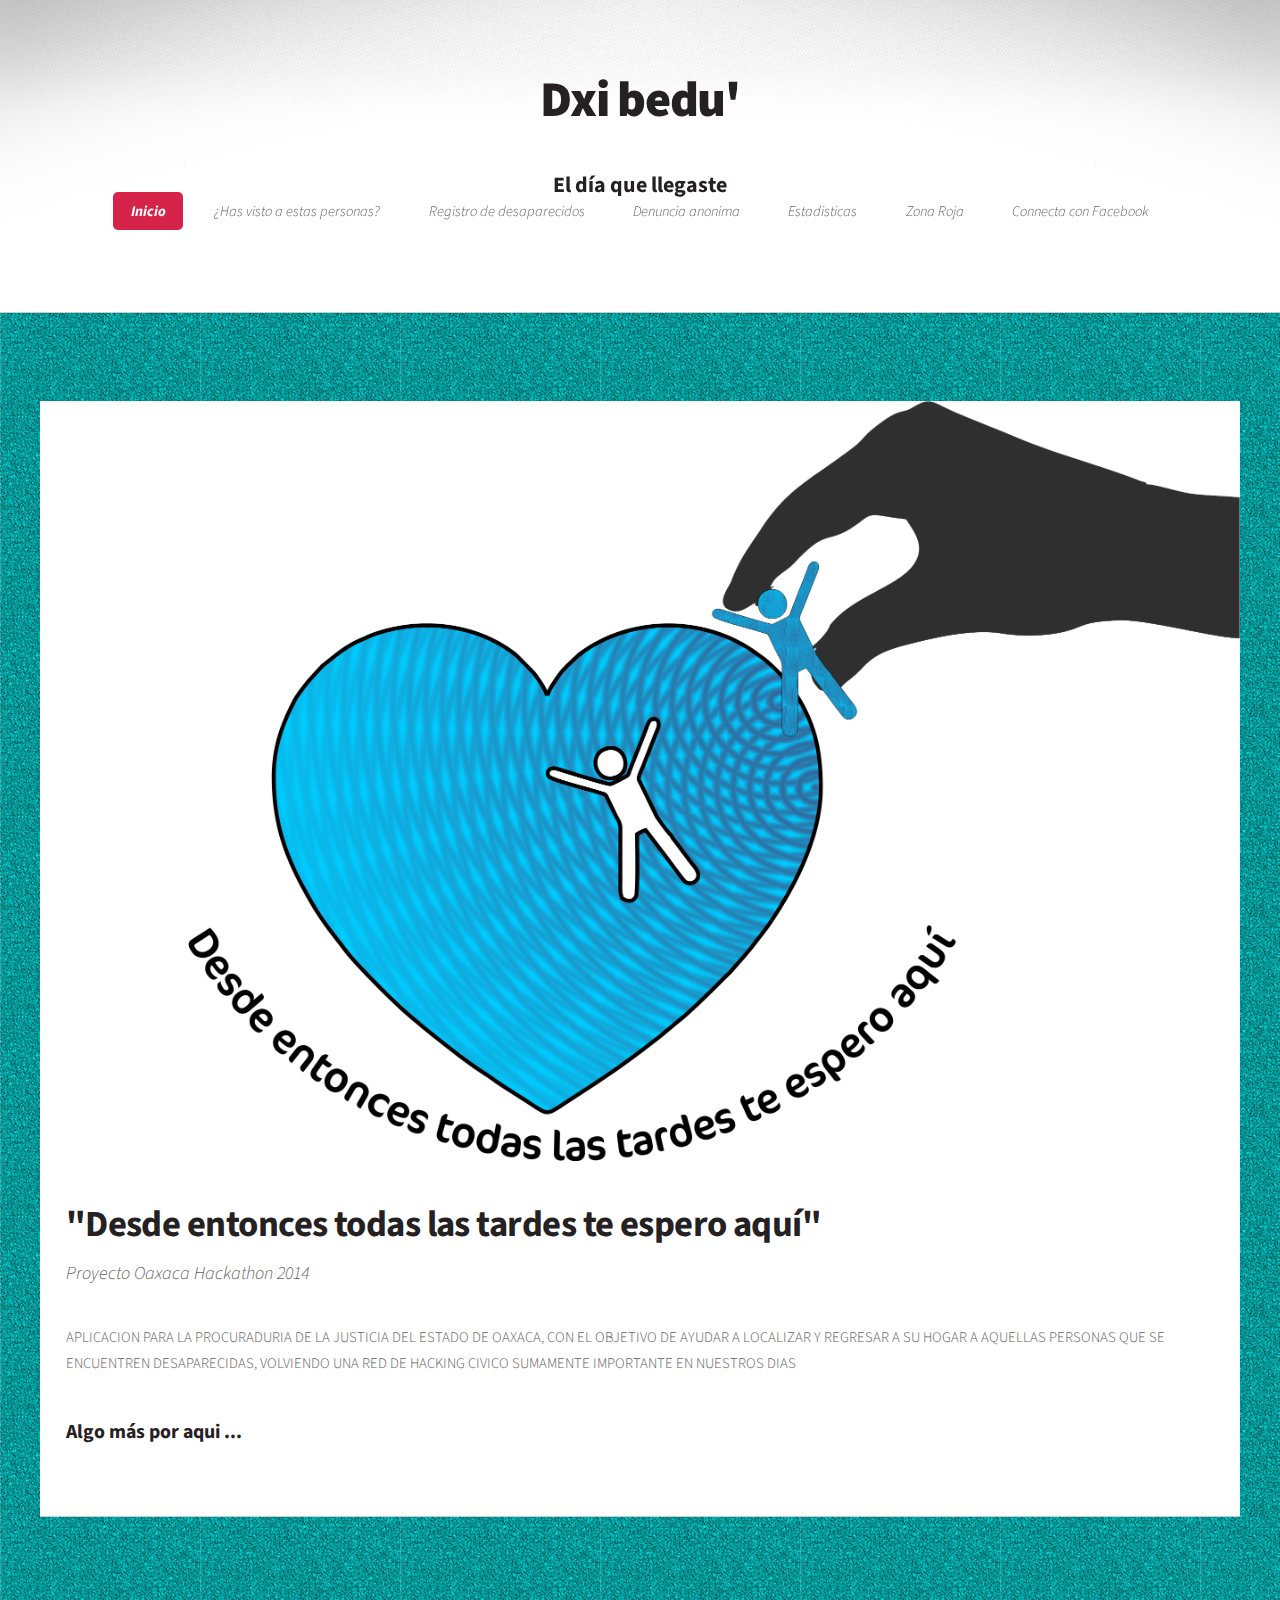
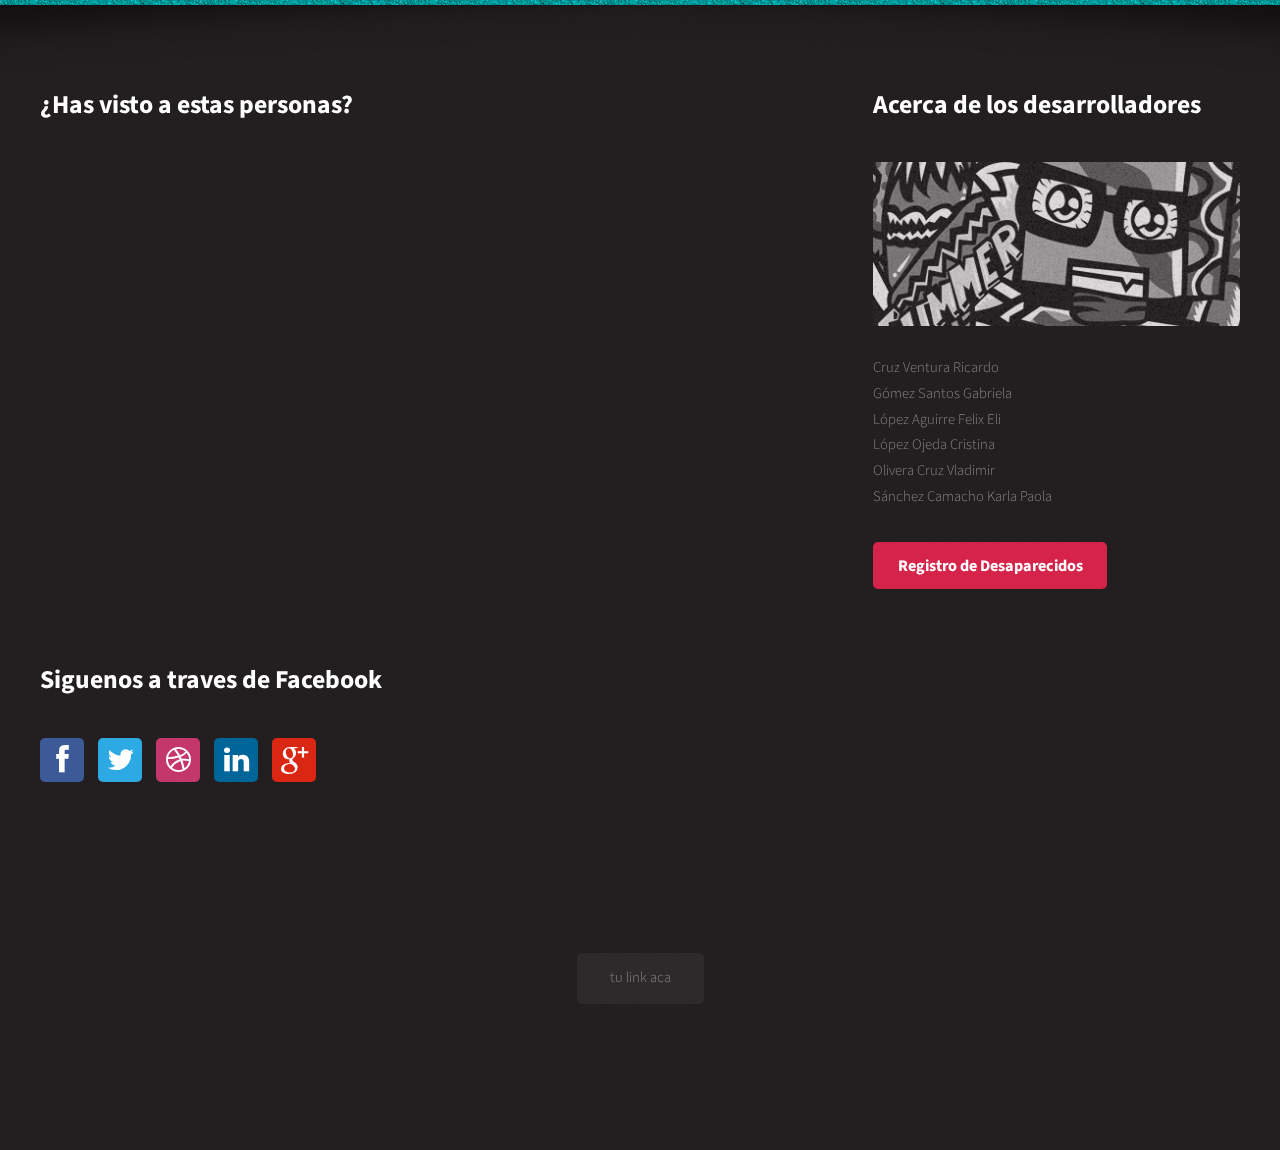
<file: www/index.html>
<!DOCTYPE HTML>
<!--
	Dopetrope 2.5 by HTML5 UP
	html5up.net | @n33co
	Free for personal and commercial use under the CCA 3.0 license (html5up.net/license)
-->
<html>
	<head>
		<title>Dxi bedu' | El día que llegaste</title>
		<meta http-equiv="content-type" content="text/html; charset=utf-8" />
		<meta name="description" content="APLICACION PARA LA PROCURADURIA DE LA JUSTICIA DEL ESTADO DE OAXACA, CON EL OBJETIVO DE AYUDAR A LOCALIZAR Y REGRESAR A SU HOGAR A AQUELLAS PERSONAS QUE SE ENCUENTREN DESAPARECIDAS, VOLVIENDO UNA RED DE HACKING CIVICO SUMAMENTE IMPORTANTE EN NUESTROS DIAS" />
		<meta name="keywords" content="" />
		<link href="http://fonts.googleapis.com/css?family=Source+Sans+Pro:300,400,700,900,300italic" rel="stylesheet" />
		<script src="cordova.js"></script>
		<script src="cdv-plugin-fb-connect.js"></script>
		<script src="facebook-js-sdk.js"></script>
		<script src="js/index.js"></script>
		<script src="js/fb.js"></script>
		
		<script src="js/jquery.min.js"></script>
		<script src="js/jquery.dropotron.min.js"></script>
		<script src="js/config.js"></script>
		<script src="js/skel.min.js"></script>
		<script src="js/skel-panels.min.js"></script>
		  <script src="js/graficas.js" ></script>
		<noscript>
			<link rel="stylesheet" href="css/skel-noscript.css" />
			<link rel="stylesheet" href="css/style.css" />
			<link rel="stylesheet" href="css/style-desktop.css" />
		</noscript>
								<script>
								function mostrar_personas()
								{
									cons="SELECT desaparecido, fecha_rep, descripcion FROM desaparecieron WHERE edad<11";
									getData2(cons);
									location.href="#seccion_fotos";
								}
								</script>
								
		<!--[if lte IE 8]><script src="js/html5shiv.js"></script><link rel="stylesheet" href="css/ie8.css" /><![endif]-->
	</head>
	<body class="no-sidebar">

		<!-- Header Wrapper -->
			<div id="header-wrapper">
				<div class="container">
					<div class="row">
						<div class="12u">
						
							<!-- Header -->
								<section id="header">
									
									<!-- Logo -->
										<h1><a Xhref="#" style="font-size:50px">Dxi bedu'</a></h1>
                                        <h2>El día que llegaste</h2>
									
									<!-- Nav -->
										<nav id="nav">
											<ul>
												<li class="current_page_item"><a href="index.html">Inicio</a></li>
												<li>
													<a id="mostrar" href="javascript:mostrar_personas()" onclick="mostrar_personas();">¿Has visto a estas personas?</a>
								
												</li>
                                                <li><a href="registro_desaparecidos.html">Registro de desaparecidos</a></li>
												<li><a href="denuncia_anonima.html">Denuncia anonima</a></li>
												<li><a href="estadisticas.html">Estadisticas</a></li>
												<li><a href="zona_roja.html">Zona Roja</a></li>
												<li><a id="face" href="javascript:login()" onclick="login()" >Connecta con Facebook</a></li>
											</ul>
										</nav>
										<script>
											$('a[href$="#seccion_fotos"]').on("click", mostrar_personas, false);
											document.getElementById("face").addEventListener("click", login, false); 
											 
										</script>

								</section>

						</div>
					</div>
				</div>
			</div>
		
		<!-- Main Wrapper -->
			<div id="main-wrapper">
				<div class="container">
					<div class="row">
						<div class="12u">
							
							<!-- Portfolio -->
								<section>
									<div>
										<div class="row">
											<div class="12u skel-cell-important">
												
												<!-- Content -->
													<article class="box is-post">
														<span style="padding-left : 10%;" class="image image-full"><img src="images/logo_app2.png" alt="" /></span>
														<header>
															<h2>"Desde entonces todas las tardes te espero aquí"</h2>
															<span class="byline">Proyecto Oaxaca Hackathon 2014</span>
														</header>
														<p>
															APLICACION PARA LA PROCURADURIA DE LA JUSTICIA DEL ESTADO DE OAXACA, CON EL OBJETIVO DE AYUDAR A LOCALIZAR Y REGRESAR A SU HOGAR A AQUELLAS PERSONAS QUE SE ENCUENTREN DESAPARECIDAS, VOLVIENDO UNA RED DE HACKING CIVICO SUMAMENTE IMPORTANTE EN NUESTROS DIAS
														</p>
														<section>
															<header>
																<h3>Algo más por aqui ...</h3>
															</header>
															<p>
																
															</p>
														</section>
													</article>

											</div>
										</div>
									</div>
								</section>

						</div>
					</div>
				</div>
			</div>

		<!-- Footer Wrapper -->
			<div id="footer-wrapper">
				
				<!-- Footer -->
					<section id="footer" class="container">
						<div class="row">
							<div class="8u">

								<section id= "seccion_fotos">
							
									<header>
										<h2>¿Has visto a estas personas?</h2>
									</header>
									<ul id="personas" class="dates">
										
									</ul>
								</section>
							
							</div>
							<div class="4u">
							
								<section>
									<header>
										<h2>Acerca de los desarrolladores</h2>
									</header>
									<a href="http://facebook.com/DreametryDoodle" class="image image-full"><img src="images/pic10.jpg" alt="" /></a>
									<p>
										Cruz Ventura Ricardo
                                        <br>
                                        Gómez Santos  Gabriela
                                        <br>
                                        López Aguirre Felix Eli
                                        <br>
                                        López Ojeda Cristina
                                        <br>
                                        Olivera Cruz Vladimir
                                        <br>
                                        Sánchez Camacho Karla Paola
                                        
									</p>
									<footer>
										<a href="registro_desaparecidos.html" class="button">Registro de Desaparecidos</a>
									</footer>
								</section>
							
							</div>
						</div>
						<div class="row">
							<div class="4u">
							
								<section>
									<header>
										<h2>Siguenos a traves de Facebook</h2>
									</header>
									<ul class="social">
										<li><a class="fa fa-facebook solo" href="#"><span>Facebook</span></a></li>
										<li><a class="fa fa-twitter solo" href="http://twitter.com/n33co"><span>Twitter</span></a></li>
										<li><a class="fa fa-dribbble solo" href="http://dribbble.com/n33"><span>Dribbble</span></a></li>
										<li><a class="fa fa-linkedin solo" href="#"><span>LinkedIn</span></a></li>
										<li><a class="fa fa-google-plus solo" href="#"><span>Google+</span></a></li>
									</ul>
								</section>
							
							</div>
						</div>
						<div class="row">
							<div class="12u">
							
								<!-- Copyright -->
									<div id="copyright">
										<ul class="links">
											tu link aca
										</ul>
									</div>

							</div>
						</div>
					</section>
				
			</div>

	</body>
</html>
</file>
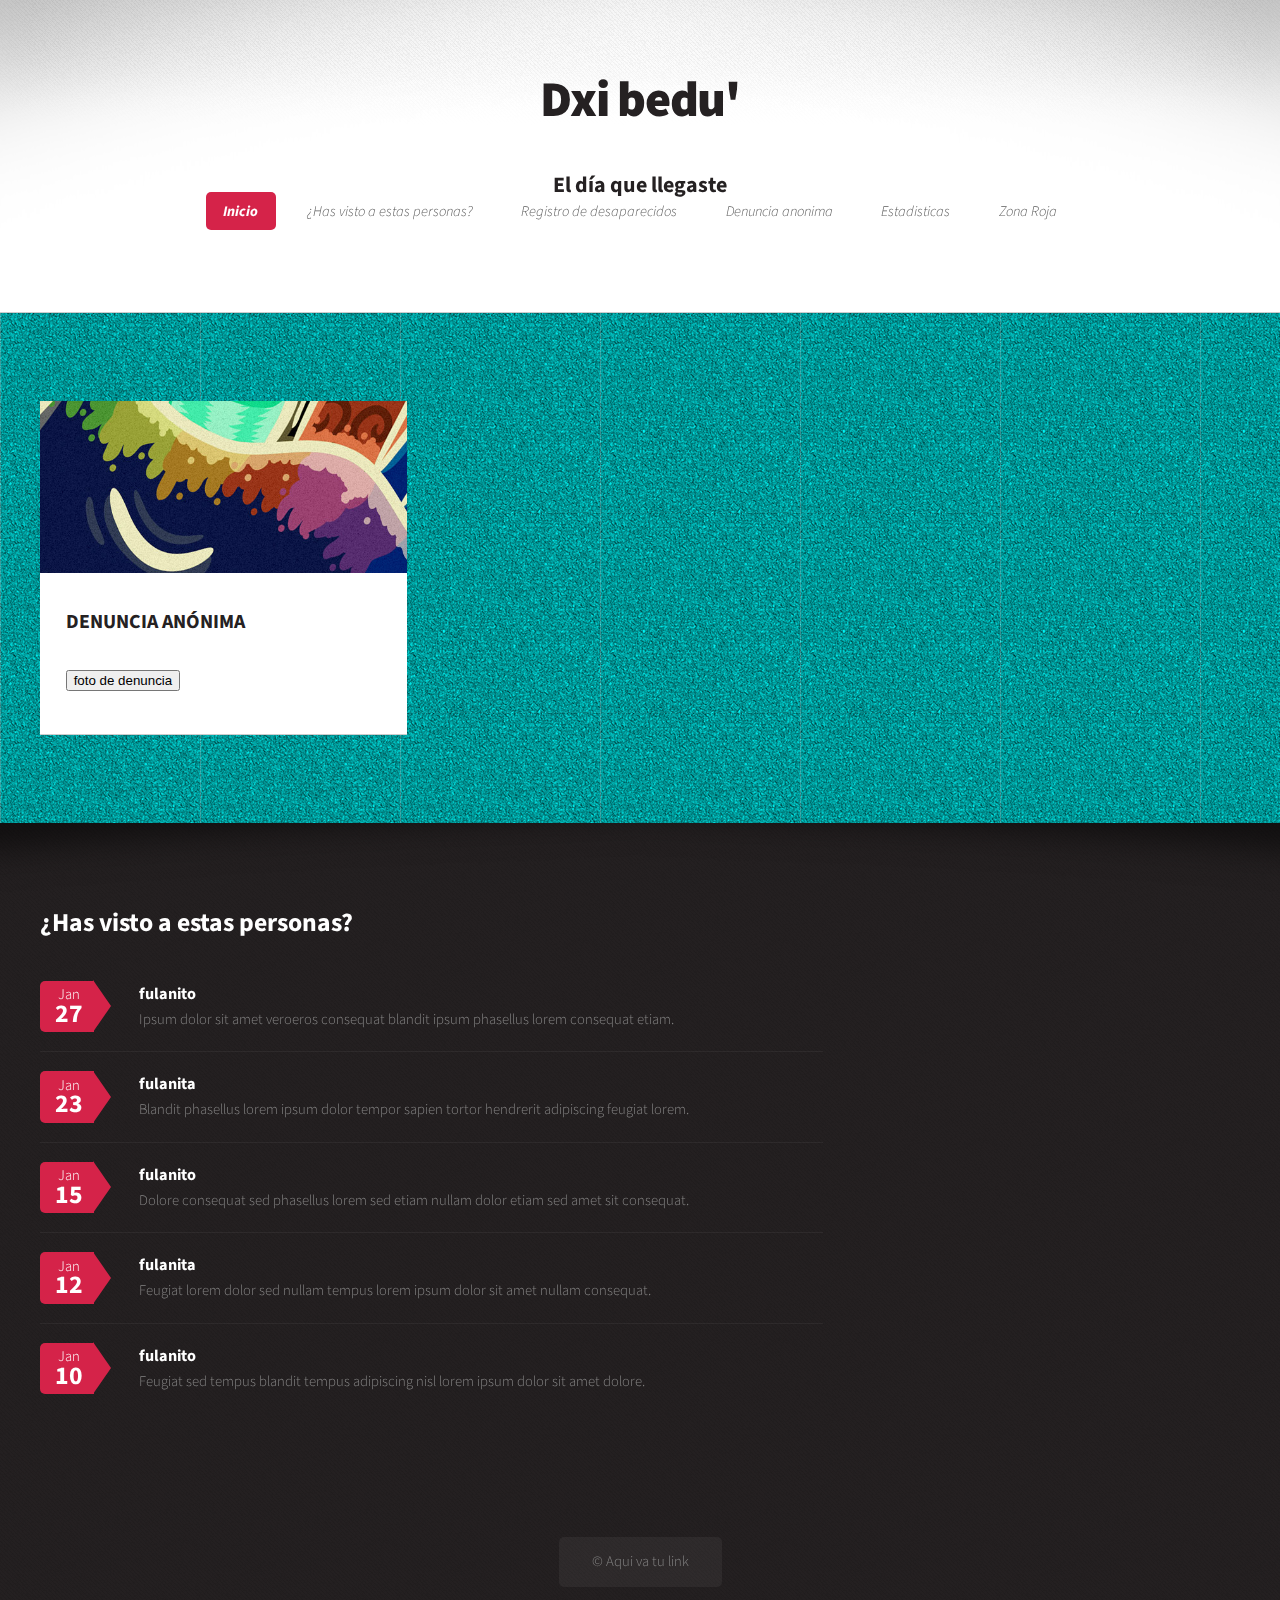
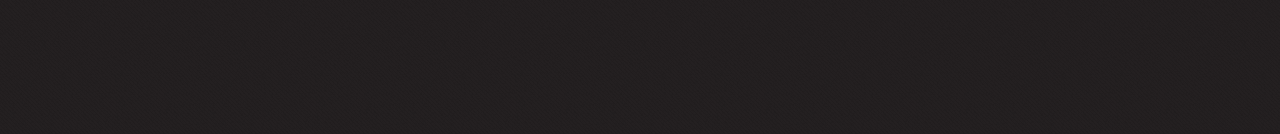
<file: www/denuncia_anonima.html>
<!DOCTYPE HTML>
<!--
	Dopetrope 2.5 by HTML5 UP
	html5up.net | @n33co
	Free for personal and commercial use under the CCA 3.0 license (html5up.net/license)
-->
<html>
	<head>
		<title>Dxi bedu' | El día que llegaste</title>
		<meta http-equiv="content-type" content="text/html; charset=utf-8" />
		<meta name="description" content="" />
		<meta name="keywords" content="" />
		<link href="http://fonts.googleapis.com/css?family=Source+Sans+Pro:300,400,700,900,300italic" rel="stylesheet" />
		<script src="cordova.js"></script>
		<script src="cdv-plugin-fb-connect.js"></script>
		<script src="facebook-js-sdk.js"></script>
		<script src="js/index.js"></script>
		<script src="js/fb.js"></script>
		
		<script src="js/jquery.min.js"></script>
		<script src="js/jquery.dropotron.min.js"></script>
		<script src="js/config.js"></script>
		<script src="js/skel.min.js"></script>
		<script src="js/skel-panels.min.js"></script>
		<noscript>
			<link rel="stylesheet" href="css/skel-noscript.css" />
			<link rel="stylesheet" href="css/style.css" />
			<link rel="stylesheet" href="css/style-desktop.css" />
		</noscript>
		<!--[if lte IE 8]><script src="js/html5shiv.js"></script><link rel="stylesheet" href="css/ie8.css" /><![endif]-->
	</head>
	<body class="left-sidebar">

		<!-- Header Wrapper -->
			<div id="header-wrapper">
				<div class="container">
					<div class="row">
						<div class="12u">
						
							<!-- Header -->
								<section id="header">
									
									<!-- Logo -->
										<h1><a Xhref="#" style="font-size:50px">Dxi bedu'</a></h1>
                                        <h2>El día que llegaste</h2>
									
									<!-- Nav -->
										<nav id="nav">
											<ul>
												<li class="current_page_item"><a href="index.html">Inicio</a></li>
												<li>
													<a href="#seccion_fotos">¿Has visto a estas personas?</a>
												</li>
                                                <li><a href="registro_desaparecidos.html">Registro de desaparecidos</a></li>
												<li><a href="denuncia_anonima.html">Denuncia anonima</a></li>
												<li><a href="estadisticas.html">Estadisticas</a></li>
												<li><a href="zona_roja.html">Zona Roja</a></li>
											</ul>
										</nav>

								</section>
						</div>
					</div>
				</div>
			</div>
		
		<!-- Main Wrapper -->
			<div id="main-wrapper">
				<div class="container">
					<div class="row">
						<div class="12u">
							
							<!-- Portfolio -->
								<section>
									<div>
										<div class="row">
											<div class="4u">
											
												<!-- Sidebar -->
													<section class="box">
														<a href="#" class="image image-full"><img src="images/pic09.jpg" alt="" /></a>
														<header>
															<h3>DENUNCIA ANÓNIMA</h3>
														</header>
														<p>
															
														</p>
														<footer>
															<button onclick="take_pic()">foto de denuncia </button>
														</footer>
													</section>
													

											</div>

										</div>
									</div>
								</section>

						</div>
					</div>
				</div>
			</div>

		<!-- Footer Wrapper -->
			<div id="footer-wrapper">
				
				<!-- Footer -->
					<section id="footer" class="container">
						<div class="row">
							<div class="8u">

								<section id= "seccion_fotos">
									<header>
										<h2>¿Has visto a estas personas?</h2>
									</header>
									<ul class="dates">
										<li>
											<span class="date">Jan <strong>27</strong></span>
											<h3><a href="#">fulanito</a></h3>
											<p>Ipsum dolor sit amet veroeros consequat blandit ipsum phasellus lorem consequat etiam.</p>
										</li>
										<li>
											<span class="date">Jan <strong>23</strong></span>
											<h3><a href="#">fulanita</a></h3>
											<p>Blandit phasellus lorem ipsum dolor tempor sapien tortor hendrerit adipiscing feugiat lorem.</p>
										</li>
										<li>
											<span class="date">Jan <strong>15</strong></span>
											<h3><a href="#">fulanito</a></h3>
											<p>Dolore consequat sed phasellus lorem sed etiam nullam dolor etiam sed amet sit consequat.</p>
										</li>
										<li>
											<span class="date">Jan <strong>12</strong></span>
											<h3><a href="#">fulanita</a></h3>
											<p>Feugiat lorem dolor sed nullam tempus lorem ipsum dolor sit amet nullam consequat.</p>
										</li>
										<li>
											<span class="date">Jan <strong>10</strong></span>
											<h3><a href="#">fulanito</a></h3>
											<p>Feugiat sed tempus blandit tempus adipiscing nisl lorem ipsum dolor sit amet dolore.</p>
										</li>
									</ul>
								</section>
							
							
							</div>
							
						</div>
						
						<div class="row">
							<div class="12u">
							
								<!-- Copyright -->
									<div id="copyright">
										<ul class="links">
											<li>&copy; Aqui va tu link	</li>
										</ul>
									</div>

							</div>
						</div>
					</section>
				
			</div>

	</body>
</html>
</file>
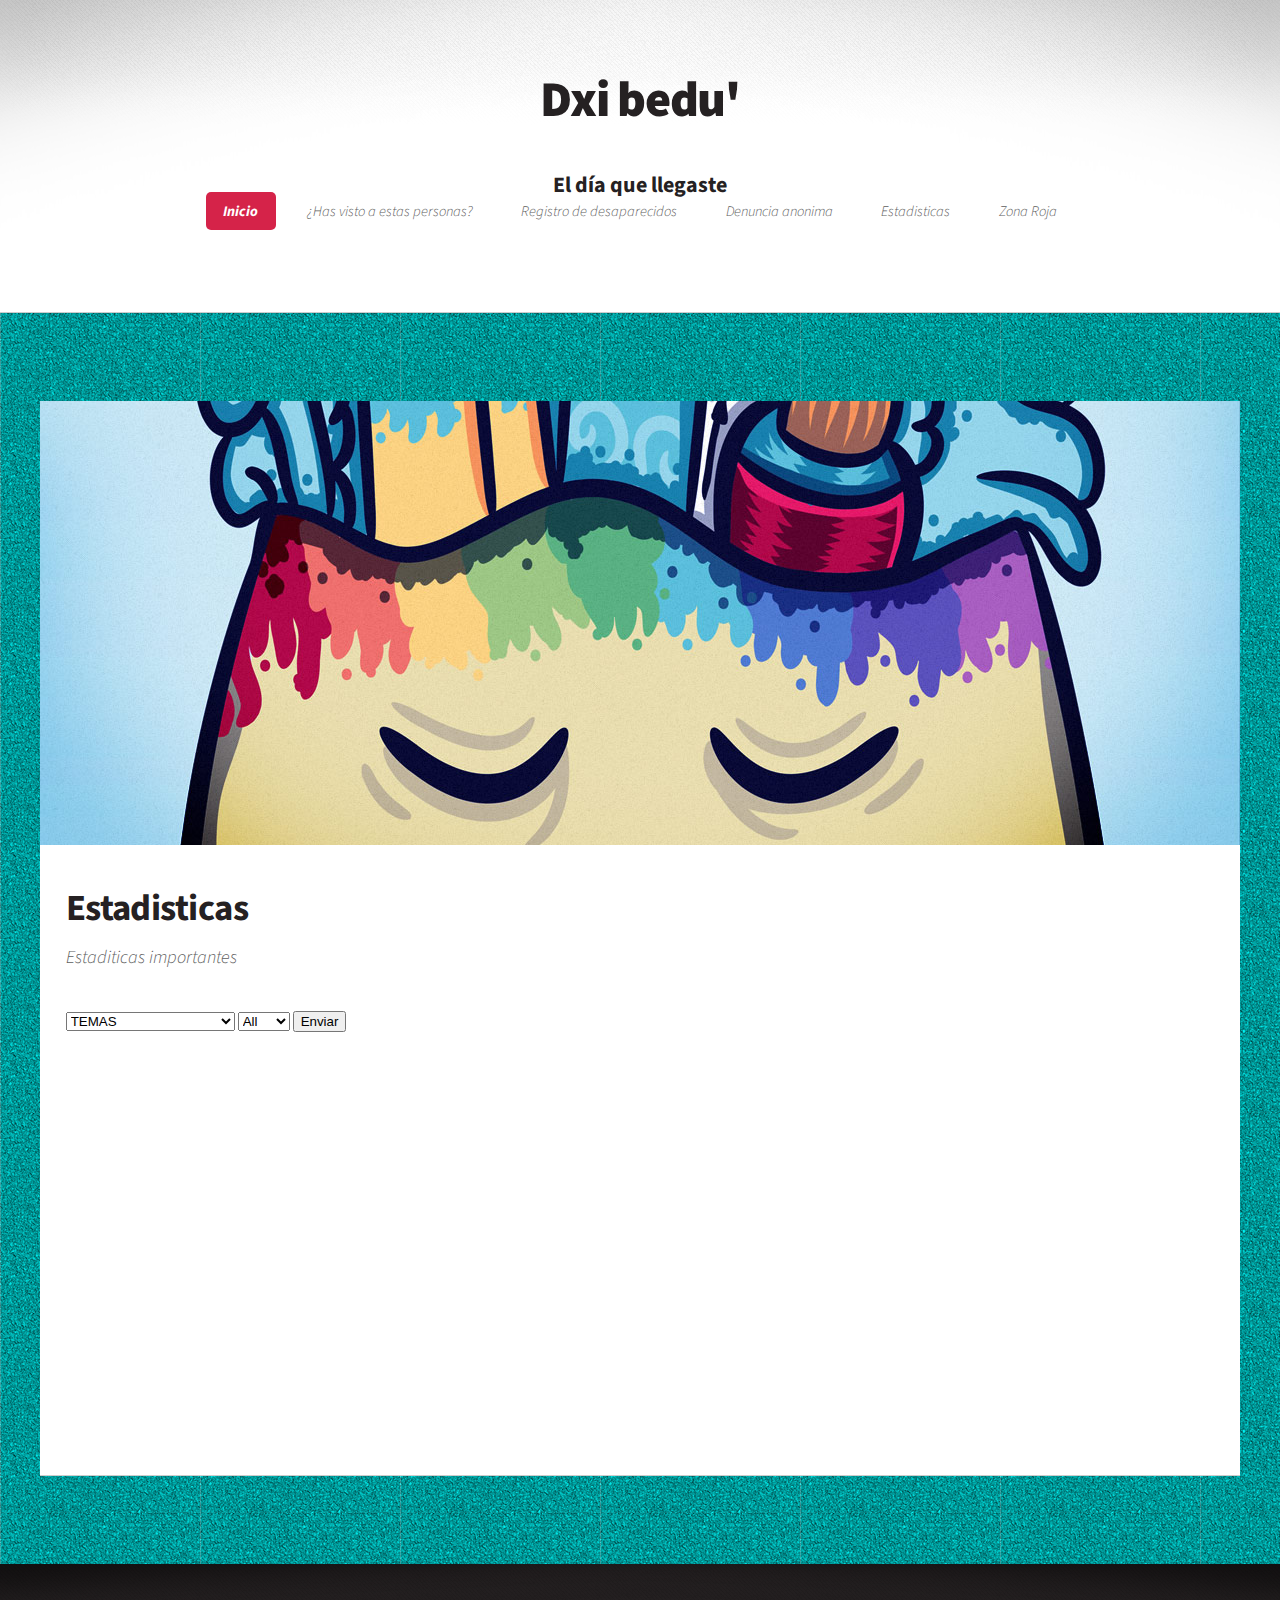
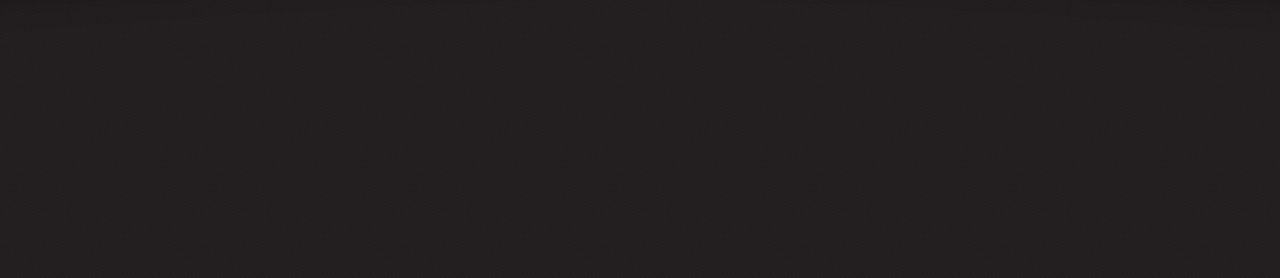
<file: www/estadisticas.html>
<!DOCTYPE HTML>
<!--
	Dopetrope 2.5 by HTML5 UP
	html5up.net | @n33co
	Free for personal and commercial use under the CCA 3.0 license (html5up.net/license)
-->
<html>
	<head>
		<title>Dxi bedu' | El día que llegaste</title>
		<meta http-equiv="content-type" content="text/html; charset=utf-8" />
		<meta name="description" content="" />
		<meta name="keywords" content="" />
		<link href="http://fonts.googleapis.com/css?family=Source+Sans+Pro:300,400,700,900,300italic" rel="stylesheet" />
		<script src="js/jquery.min.js"></script>
		<script src="js/jquery.dropotron.min.js"></script>
		<script src="js/config.js"></script>
		<script src="js/skel.min.js"></script>
		<script src="js/skel-panels.min.js"></script>
		<noscript>
			<link rel="stylesheet" href="css/skel-noscript.css" />
			<link rel="stylesheet" href="css/style.css" />
			<link rel="stylesheet" href="css/style-desktop.css" />
		</noscript>
		<!--[if lte IE 8]><script src="js/html5shiv.js"></script><link rel="stylesheet" href="css/ie8.css" /><![endif]-->
	</head>
	<body class="no-sidebar">

		<!-- Header Wrapper -->
			<div id="header-wrapper">
				<div class="container">
					<div class="row">
						<div class="12u">
						
							<!-- Header -->
									<section id="header">
									
									<!-- Logo -->
										<h1><a Xhref="#" style="font-size:50px">Dxi bedu'</a></h1>
                                        <h2>El día que llegaste</h2>
									
									<!-- Nav -->
										<nav id="nav">
											<ul>
												<li class="current_page_item"><a href="index.html">Inicio</a></li>
												<li>
													<a href="#seccion_fotos">¿Has visto a estas personas?</a>
												</li>
                                                <li><a href="registro_desaparecidos.html">Registro de desaparecidos</a></li>
												<li><a href="denuncia_anonima.html">Denuncia anonima</a></li>
												<li><a href="estadisticas.html">Estadisticas</a></li>
												<li><a href="zona_roja.html">Zona Roja</a></li>
											</ul>
										</nav>

								</section>

						</div>
					</div>
				</div>
			</div>
		
		<!-- Main Wrapper -->
			<div id="main-wrapper">
				<div class="container">
					<div class="row">
						<div class="12u">
							
							<!-- Portfolio -->
								<section>
									<div>
										<div class="row">
											<div class="12u skel-cell-important">
												
												<!-- Content -->
													<article class="box is-post">
														<a href="#" class="image image-full"><img src="images/pic01.jpg" alt="" /></a>
														<header>
															<h2>Estadisticas</h2>
															<span class="byline">Estaditicas importantes</span>
														</header>
													
												
												        <script src="js/jquery-1.11.0.min.js" ></script>
        <script src="js/highcharts.js" ></script>
        <script src="js/themes/grid.js" ></script>
        <script src="js/graficas.js" ></script>


        <select id="entidad">
            <option value="Team">TEMAS</option>
		<option value="Mujdes">Mujeres Desaparecidas</option>
            <option value="Homdes">Hombres Desaparecidos</option>
            <option value="Mendes">Menores Desaparecidos</option>
    </select>

        <select id="anio">
            <option value="all">All</option>
			 <option value="1">2011</option>
			  <option value="2">2012</option>
			   <option value="3">2013</option>
			   <option value="4">2014</option>
        </select>
	
	<button id="enviar">Enviar</button>
         <script>
		 
          var tabla="";
		  var cons="";
		  var anio="";
		  $('#entidad').on("change" , function(){
		  var etq=$( this ).val();
		  console.log(etq);
			switch (etq) { 
			case "Mujdes":
				   anio=$('#anio').val();
				   if(anio !== 'all')
				   	cons="SELECT desaparecido, fecha_rep FROM desaparecieron WHERE genero=1 and fecha_rep like %"+anio+"%";
				   else
				  cons="SELECT desaparecido, fecha_rep FROM desaparecieron WHERE genero=1";
				   break;
			case "Homdes":
				  anio=$('#anio').val();
				   if(anio !== 'all')
				   	cons="SELECT desaparecido, fecha_rep FROM desaparecieron WHERE genero=2 and fecha_rep like '%"+anio+"%'";
				   else
				  cons="SELECT desaparecido, fecha_rep FROM desaparecieron WHERE genero=2";
				   break;			
			case "Mendes":
					  anio=$('#anio').val();
				   if(anio !== 'all')
				    cons="SELECT desaparecido, edad, fecha_rep FROM desaparecieron WHERE edad<11 and fecha_rep like '%"+anio+"%'";
				   else
					cons="SELECT desaparecido,fecha_rep, edad FROM desaparecieron WHERE edad<11";				  
					break;  				
							}});	
		  
		  
		  $('#enviar').on("click" , function(){
				if(anio !== 'all')
					getData(cons);
				else
					getDataAll(cons);
			});
		  		
        </script>
		<div id="resultados"></div>
        <div id="container" style="min-width: 310px; height: 400px; margin: 0 auto"></div>
       	
												</article>

											</div>
										</div>
									</div>
								</section>

						</div>
					</div>
				</div>
			</div>

		<!-- Footer Wrapper -->
			<div id="footer-wrapper">
				
				<!-- Footer -->
					<section id="footer" class="container">
						<div class="row">
							<div class="8u">

								
							</div>
							<div class="4u">
							
								
							</div>
						</div>
						<div class="row">
							<div class="4u">

								
							</div>
							<div class="4u">

								
							</div>
							<div class="4u">
							
								
							</div>
						</div>
						<div class="row">
													</div>
					</section>
				
			</div>

	</body>
</html>
</file>
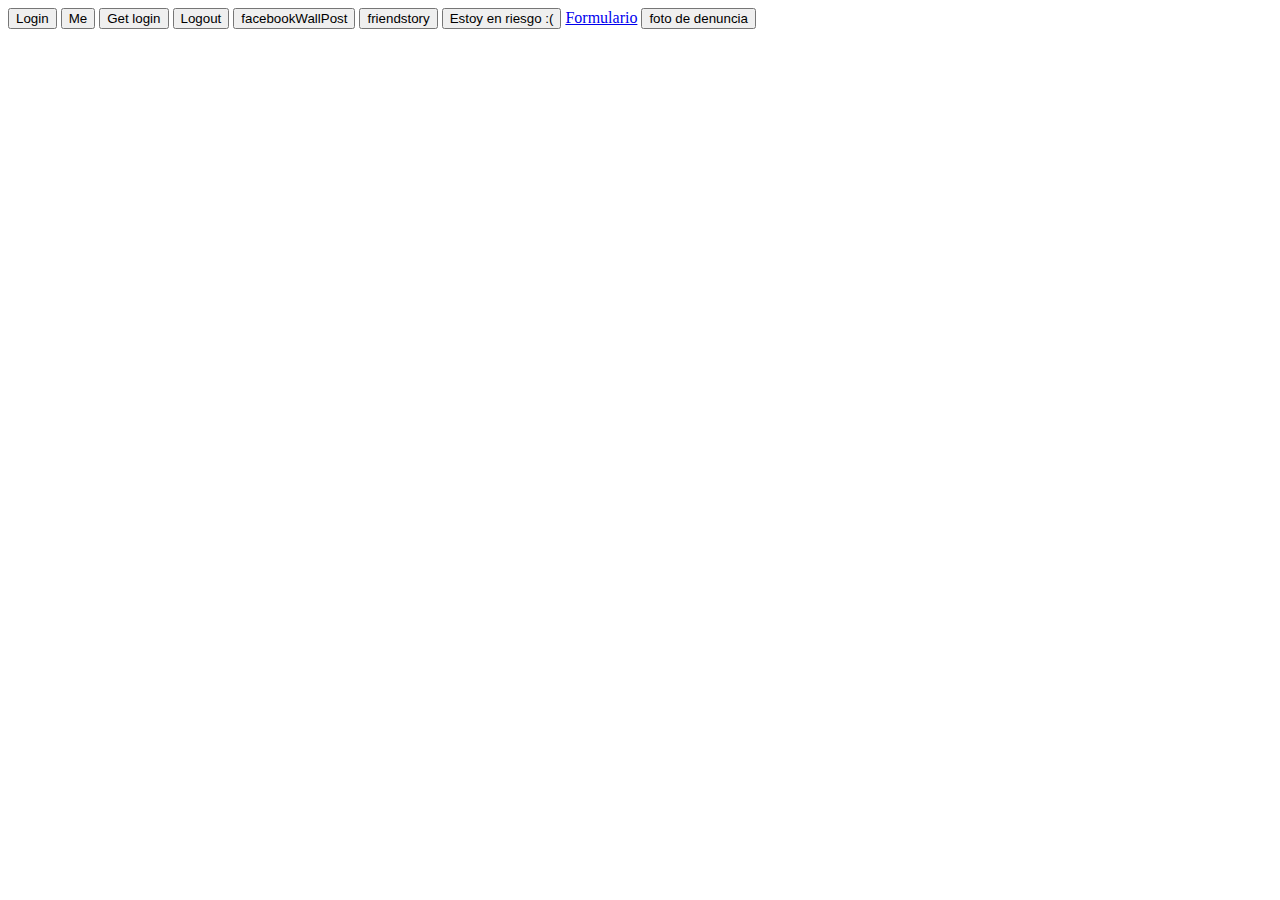
<file: www/index_2.html>
<!DOCTYPE html>
<html>
	<head>
		<script src="cordova.js"></script>
		<script src="cdv-plugin-fb-connect.js"></script>
		<script src="facebook-js-sdk.js"></script>
		<script src="js/index.js"></script>
		<script src="js/fb.js"></script>
		<script src="js/jquery-1.11.0.min.js"></script>
    </head>
	<body>
		<button onclick="login()">Login</button>
		<button onclick="me()">Me</button>
		<!--<button onclick="getSession()">Get session</button>-->
		<button onclick="getLoginStatus()">Get login</button>
		<button onclick="logout()">Logout</button>
		<button onclick="facebookWallPost()">facebookWallPost</button>
		<button onclick="getPersonMjs()">friendstory</button>
		<button onclick="checkin_riego()">Estoy en riesgo :( </button>
		<a href="formulario.html">Formulario</a>
		<button onclick="take_pic()">foto de denuncia </button>
        
        <div id="data">loading ...</div>
        
        <div id="fb-root"></div>
        <img id="myImage"></img>
        
        <!-- cordova -->
	    <!-- cordova facebook plugin -->
	    
		
		
        <div id="log"></div>
	</body>
</html>
</file>
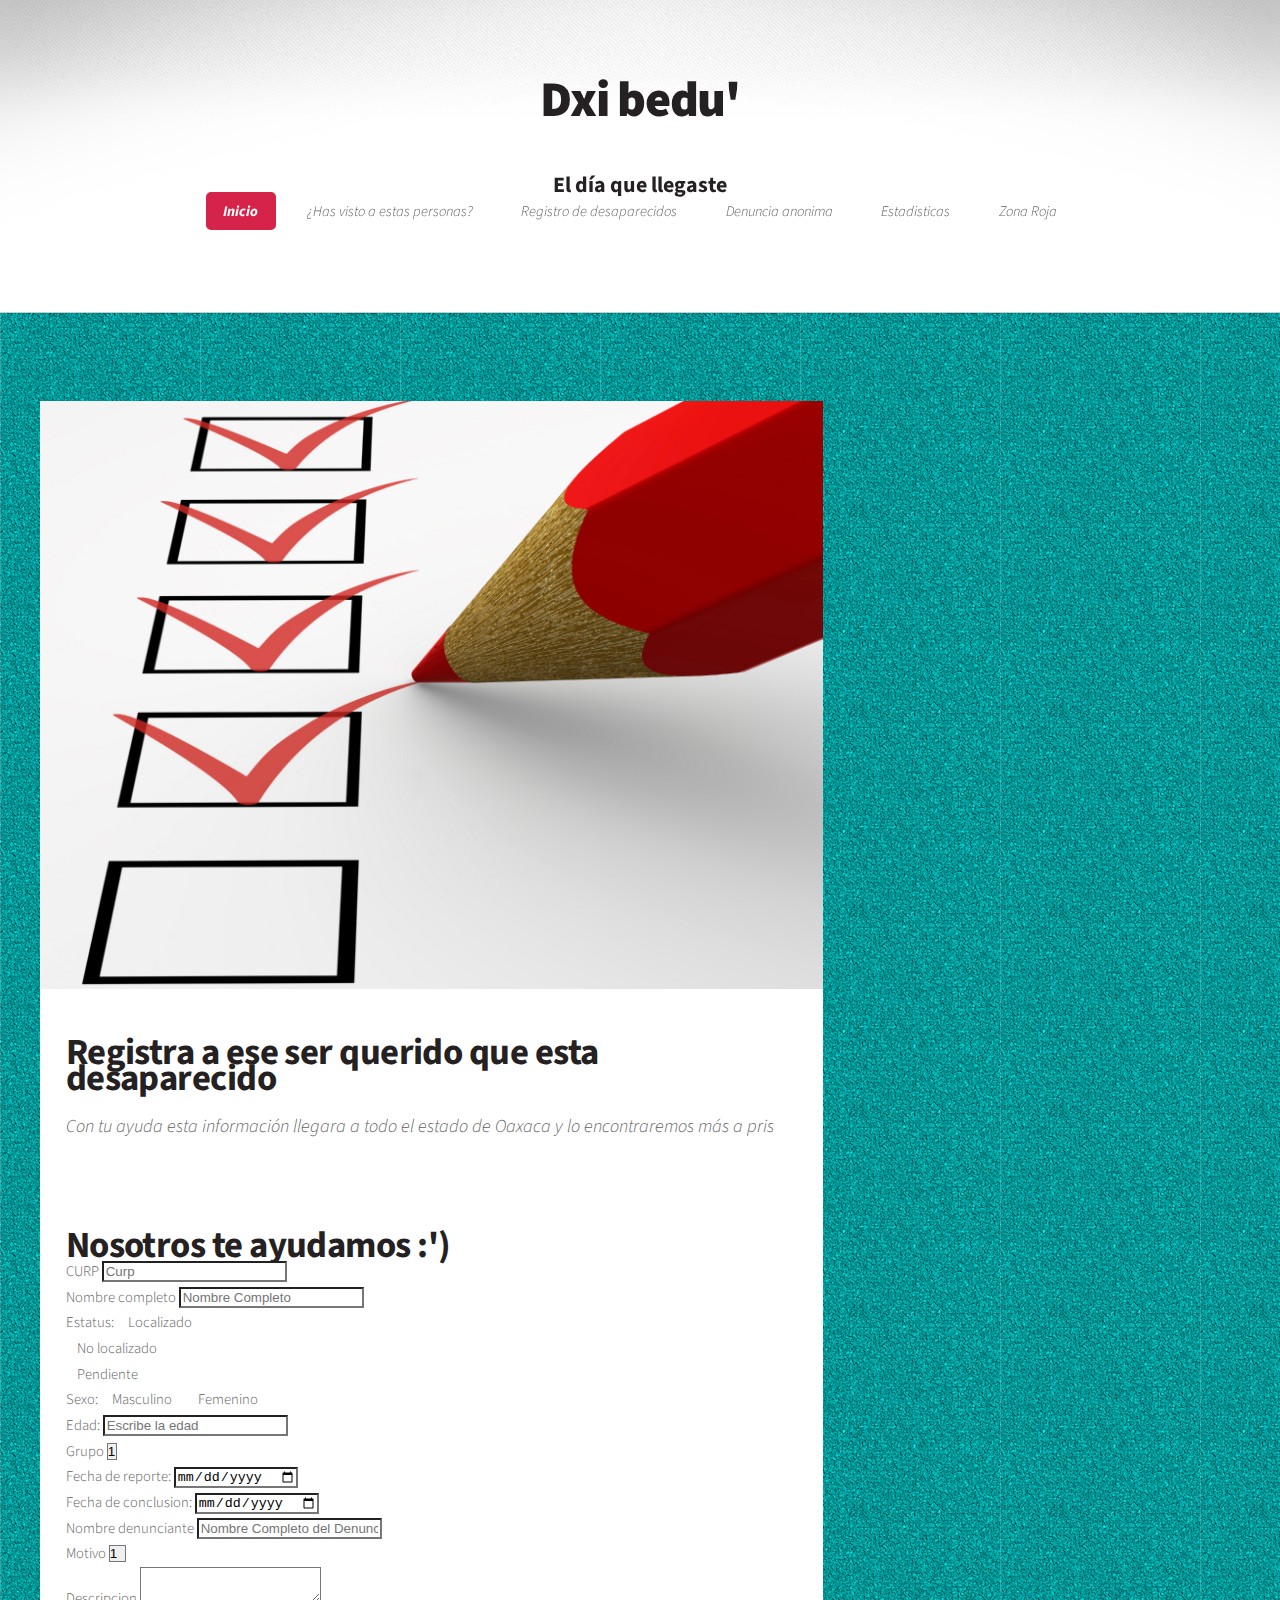
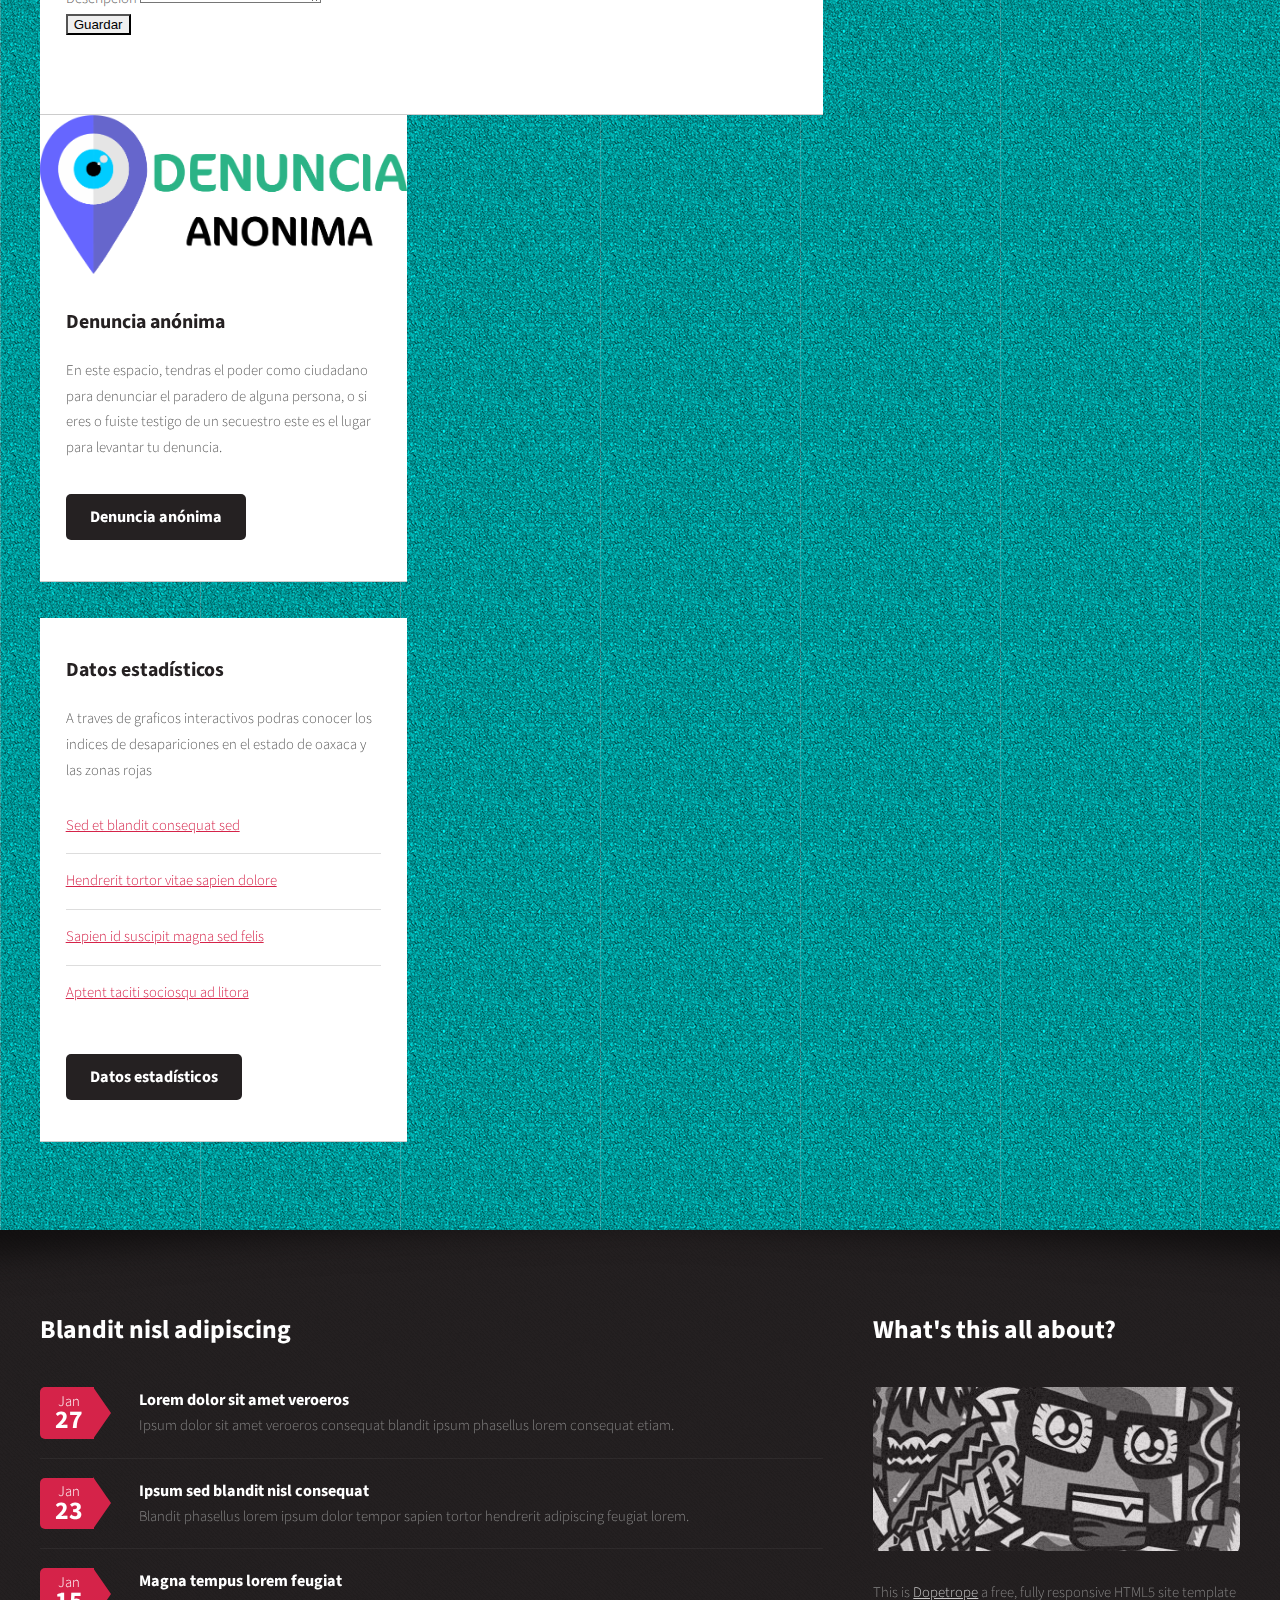
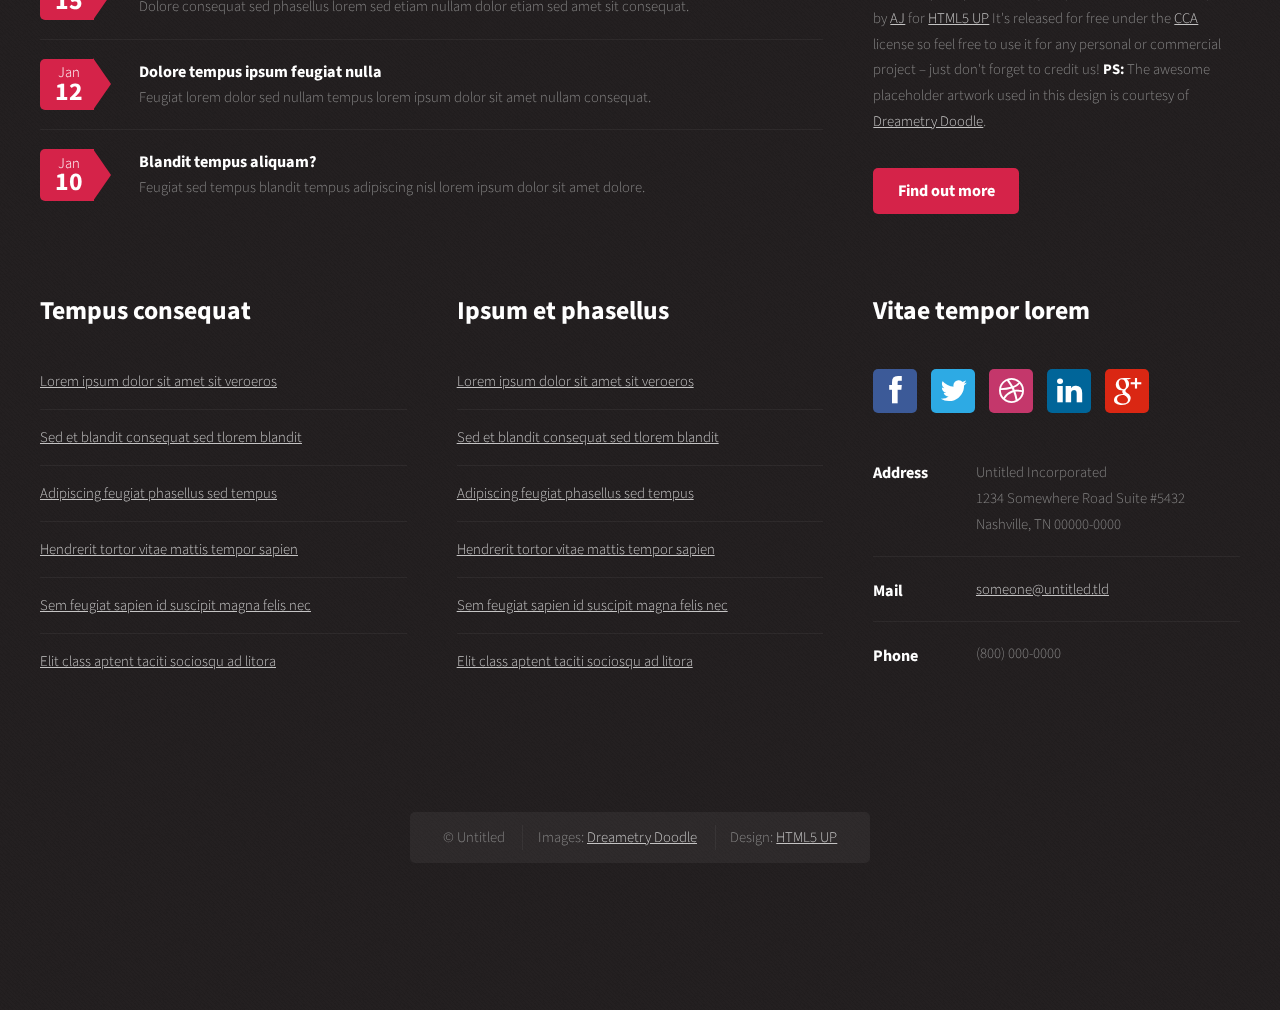
<file: www/registro_desaparecidos.html>
<!DOCTYPE HTML>
<!--
	Dopetrope 2.5 by HTML5 UP
	html5up.net | @n33co
	Free for personal and commercial use under the CCA 3.0 license (html5up.net/license)
-->
<html>
	<head>
		<title>Dxi bedu' | El día que llegaste</title>
		<meta http-equiv="content-type" content="text/html; charset=utf-8" />
		<meta name="description" content="APLICACION PARA LA PROCURADURIA DE LA JUSTICIA DEL ESTADO DE OAXACA, CON EL OBJETIVO DE AYUDAR A LOCALIZAR Y REGRESAR A SU HOGAR A AQUELLAS PERSONAS QUE SE ENCUENTREN DESAPARECIDAS, VOLVIENDO UNA RED DE HACKING CIVICO SUMAMENTE IMPORTANTE EN NUESTROS DIAS" />
		<meta name="keywords" content="" />
		<link href="http://fonts.googleapis.com/css?family=Source+Sans+Pro:300,400,700,900,300italic" rel="stylesheet" />
		<script src="js/jquery.min.js"></script>
		<script src="js/jquery.dropotron.min.js"></script>
		<script src="js/config.js"></script>
		<script src="js/skel.min.js"></script>
		<script src="js/skel-panels.min.js"></script>
		<noscript>
			<link rel="stylesheet" href="css/skel-noscript.css" />
			<link rel="stylesheet" href="css/style.css" />
			<link rel="stylesheet" href="css/style-desktop.css" />
			<link rel="stylesheet" href="css/formulario.css" />
		</noscript>
		<!--[if lte IE 8]><script src="js/html5shiv.js"></script><link rel="stylesheet" href="css/ie8.css" /><![endif]-->
	</head>
	<body class="right-sidebar">

		<!-- Header Wrapper -->
			<div id="header-wrapper">
				<div class="container">
					<div class="row">
						<div class="12u">
						
							<!-- Header -->
								<section id="header">
									
									<!-- Logo -->
										<h1><a Xhref="#" style="font-size:50px">Dxi bedu'</a></h1>
                                        <h2>El día que llegaste</h2>
									
									<!-- Nav -->
										<nav id="nav">
											<ul>
												<li class="current_page_item"><a href="index.html">Inicio</a></li>
												<li>
													<a href="#seccion_fotos">¿Has visto a estas personas?</a>
												</li>
                                                <li><a href="registro_desaparecidos.html">Registro de desaparecidos</a></li>
												<li><a href="denuncia_anonima.html">Denuncia anonima</a></li>
												<li><a href="estadisticas.html">Estadisticas</a></li>
												<li><a href="zona_roja.html">Zona Roja</a></li>
											</ul>
										</nav>

								</section>

						</div>
					</div>
				</div>
			</div>
		
		<!-- Main Wrapper -->
			<div id="main-wrapper">
				<div class="container">
					<div class="row">
						<div class="12u">
							
							<!-- Portfolio -->
								<section>
									<div>
										<div class="row">
											<div class="8u skel-cell-important">
												
												<!-- Content -->
													<article class="box is-post">
														<a href="registro_desaparecidos" class="image image-full"><img src="images/checklist.jpg" alt="" /></a>
														<header>
															<h2>Registra a ese ser querido que esta desaparecido</h2>
															<span class="byline">Con tu ayuda esta información llegara a todo el estado de Oaxaca y lo encontraremos más a pris</span>
														</header>
														<br>
														<p>
		<section id="principal">
			<h2>Nosotros te ayudamos :')</h2>

			<form id="form_registro" name="form_registro" action="#" method="post"  accept-charset="utf-8">
				<!-- CURP-->
				<label for="curp">CURP</label>
				<input type="text" id="curp" name="curp_txt" placeholder="Curp" title="Tu CURP" required /></br>
				
				<!-- NOMBRE COMPLETO-->
				<label for="nombre">Nombre completo</label>
				<input type="text" id="nombre" name="nombre_txt" placeholder="Nombre Completo" title="Tu nombre" required /></br>
				
				<!-- ESTATUS-->
				<label for="l">Estatus: </label>
					<input type="radio" id="l" name="estatus_rdo" title="Estatus" value="1" required />&nbsp;<label for="l">Localizado</label>
					<br>
					<input type="radio" id="n" name="estatus_rdo" title="Estatus" value="2" required />&nbsp;<label for="n">No localizado</label>
					<br>
					<input type="radio" id="p" name="estatus_rdo" title="Estatus" value="3" required />&nbsp;<label for="n">Pendiente</label></br>

				<!-- GENERO-->
				<label for="m">Sexo: </label>
					<input type="radio" id="m" name="sexo_rdo" title="Tu sexo" value="M" required />&nbsp;<label for="m">Masculino</label>
					&nbsp;&nbsp;&nbsp;
					<input type="radio" id="f" name="sexo_rdo" title="Tu sexo" value="F" required />&nbsp;<label for="f">Femenino</label>
				<br>
				<!-- MAYOR/MENOR EDAD
					EDAD -->
				<label for="edad">Edad: </label>
				<input type="number" id="edad" name="edad_txt" placeholder="Escribe la edad" title="Edad" required/>
				
				<br>
				<!-- GRUPO-->
				<label for="grupo">Grupo</label>
				<select id="grupo" required>
					<option value="1">1</option>
					<option value="2">2</option>
					<option value="3">3</option>
					<option value="4">4</option>
					<option value="5">5</option>
				</select>
				<br>

				<!--FECHA REPORTE-->	
				<label for="reporte">Fecha de reporte: </label>
				<input type="date" id="reporte" name="reporte_txt" title="Fecha de reporte" required/>
				<br>

				<!--FECHA CONCLUSIÓN-->	
				<label for="conclusion">Fecha de conclusion: </label>
				<input type="date" id="conclusion" name="conclusion_txt" title="Fecha de conclusion" required/>
				<br>

				<!-- NOMBRE COMPLETO-->
				<label for="nombre_denunciante">Nombre denunciante</label>
				<input type="text" id="nombre_denunciante" name="nombre_denunciante_txt" placeholder="Nombre Completo del Denunciante" title="Tu nombre" required />
				<br>

				<!-- MOTIVO-->
				<label for="motivo">Motivo</label>
				<select id="motivo" required>
					<option value="1">1</option>
					<option value="2">2</option>
					<option value="3">3</option>
					<option value="4">4</option>
					<option value="5">5</option>
					<option value="6">6</option>
					<option value="7">7</option>
					<option value="8">8</option>
					<option value="9">9</option>
					<option value="10">10</option>
					<option value="11">11</option>
					<option value="12">12</option>
				</select>
				<br>

				<!-- DESCRIPCION-->
				<label for="descipcion">Descripcion</label>
				<textarea id="descipcion"></textarea>
				<br>

				<input type="submit" id="enviar-registro" name="enviar_btn" value="Guardar"/>

			</form>

	</section>

														</p>
														</section>
													</article>

											</div>
											<div class="4u">
											
												<!-- Sidebar -->
													<section class="box">
														<a href="denuncia_anonima.html" class="image image-full"><img src="images/logo_ciudadania.png" alt="" /></a>
														<header>
															<h3>Denuncia anónima</h3>
														</header>
														<p>En este espacio, tendras el poder como ciudadano para denunciar el paradero de alguna persona, o si eres o fuiste testigo de un secuestro este es el lugar para levantar tu denuncia.</p>
														<footer>
															<a href="denuncia_anonima.html" class="button alt">Denuncia anónima</a>
														</footer>
													</section>
													<section class="box">
														<header>
															<h3>Datos estadísticos</h3>
														</header>
														<p>A traves de graficos interactivos podras conocer los indices de desapariciones en el estado de oaxaca y las zonas rojas</p>
														<ul class="divided">
															<li><a href="#">Sed et blandit consequat sed</a></li>
															<li><a href="#">Hendrerit tortor vitae sapien dolore</a></li>
															<li><a href="#">Sapien id suscipit magna sed felis</a></li>
															<li><a href="#">Aptent taciti sociosqu ad litora</a></li>
														</ul>
														<footer>
															<a href="#" class="button alt">Datos estadísticos</a>
														</footer>
													</section>

											</div>
										</div>
									</div>
								</section>

						</div>
					</div>
				</div>
			</div>

		<!-- Footer Wrapper -->
			<div id="footer-wrapper">
				
				<!-- Footer -->
					<section id="footer" class="container">
						<div class="row">
							<div class="8u">

								<section>
									<header>
										<h2>Blandit nisl adipiscing</h2>
									</header>
									<ul class="dates">
										<li>
											<span class="date">Jan <strong>27</strong></span>
											<h3><a href="#">Lorem dolor sit amet veroeros</a></h3>
											<p>Ipsum dolor sit amet veroeros consequat blandit ipsum phasellus lorem consequat etiam.</p>
										</li>
										<li>
											<span class="date">Jan <strong>23</strong></span>
											<h3><a href="#">Ipsum sed blandit nisl consequat</a></h3>
											<p>Blandit phasellus lorem ipsum dolor tempor sapien tortor hendrerit adipiscing feugiat lorem.</p>
										</li>
										<li>
											<span class="date">Jan <strong>15</strong></span>
											<h3><a href="#">Magna tempus lorem feugiat</a></h3>
											<p>Dolore consequat sed phasellus lorem sed etiam nullam dolor etiam sed amet sit consequat.</p>
										</li>
										<li>
											<span class="date">Jan <strong>12</strong></span>
											<h3><a href="#">Dolore tempus ipsum feugiat nulla</a></h3>
											<p>Feugiat lorem dolor sed nullam tempus lorem ipsum dolor sit amet nullam consequat.</p>
										</li>
										<li>
											<span class="date">Jan <strong>10</strong></span>
											<h3><a href="#">Blandit tempus aliquam?</a></h3>
											<p>Feugiat sed tempus blandit tempus adipiscing nisl lorem ipsum dolor sit amet dolore.</p>
										</li>
									</ul>
								</section>
							
							</div>
							<div class="4u">
							
								<section>
									<header>
										<h2>What's this all about?</h2>
									</header>
									<a href="http://facebook.com/DreametryDoodle" class="image image-full"><img src="images/pic10.jpg" alt="" /></a>
									<p>
										This is <a href="http://html5up.net/dopetrope/">Dopetrope</a> a free, fully responsive HTML5 site template by 
										<a href="http://n33.co">AJ</a> for <a href="http://html5up.net/">HTML5 UP</a> It's released for free under
										the <a href="http://html5up.net/license/">CCA</a> license so feel free to use it for any personal or commercial project &ndash;
										just don't forget to credit us! <strong>PS:</strong> The awesome placeholder artwork used in this design is courtesy of <a href="http://facebook.com/DreametryDoodle/">Dreametry Doodle</a>.
									</p>
									<footer>
										<a href="#" class="button">Find out more</a>
									</footer>
								</section>
							
							</div>
						</div>
						<div class="row">
							<div class="4u">

								<section>
									<header>
										<h2>Tempus consequat</h2>
									</header>
									<ul class="divided">
										<li><a href="#">Lorem ipsum dolor sit amet sit veroeros</a></li>
										<li><a href="#">Sed et blandit consequat sed tlorem blandit</a></li>
										<li><a href="#">Adipiscing feugiat phasellus sed tempus</a></li>
										<li><a href="#">Hendrerit tortor vitae mattis tempor sapien</a></li>
										<li><a href="#">Sem feugiat sapien id suscipit magna felis nec</a></li>
										<li><a href="#">Elit class aptent taciti sociosqu ad litora</a></li>
									</ul>
								</section>

							</div>
							<div class="4u">

								<section>
									<header>
										<h2>Ipsum et phasellus</h2>
									</header>
									<ul class="divided">
										<li><a href="#">Lorem ipsum dolor sit amet sit veroeros</a></li>
										<li><a href="#">Sed et blandit consequat sed tlorem blandit</a></li>
										<li><a href="#">Adipiscing feugiat phasellus sed tempus</a></li>
										<li><a href="#">Hendrerit tortor vitae mattis tempor sapien</a></li>
										<li><a href="#">Sem feugiat sapien id suscipit magna felis nec</a></li>
										<li><a href="#">Elit class aptent taciti sociosqu ad litora</a></li>
									</ul>
								</section>

							</div>
							<div class="4u">
							
								<section>
									<header>
										<h2>Vitae tempor lorem</h2>
									</header>
									<ul class="social">
										<li><a class="fa fa-facebook solo" href="#"><span>Facebook</span></a></li>
										<li><a class="fa fa-twitter solo" href="http://twitter.com/n33co"><span>Twitter</span></a></li>
										<li><a class="fa fa-dribbble solo" href="http://dribbble.com/n33"><span>Dribbble</span></a></li>
										<li><a class="fa fa-linkedin solo" href="#"><span>LinkedIn</span></a></li>
										<li><a class="fa fa-google-plus solo" href="#"><span>Google+</span></a></li>
									</ul>
									<ul class="contact">
										<li>
											<h3>Address</h3>
											<p>
												Untitled Incorporated<br />
												1234 Somewhere Road Suite #5432<br />
												Nashville, TN 00000-0000
											</p>
										</li>
										<li>
											<h3>Mail</h3>
											<p><a href="#">someone@untitled.tld</a></p>
										</li>
										<li>
											<h3>Phone</h3>
											<p>(800) 000-0000</p>
										</li>
									</ul>
								</section>
							
							</div>
						</div>
						<div class="row">
							<div class="12u">
							
								<!-- Copyright -->
									<div id="copyright">
										<ul class="links">
											<li>&copy; Untitled	</li>
											<li>Images: <a href="http://facebook.com/DreametryDoodle">Dreametry Doodle</a></li>
											<li>Design: <a href="http://html5up.net">HTML5 UP</a></li>
										</ul>
									</div>

							</div>
						</div>
					</section>
				
			</div>

	</body>
</html>
</file>
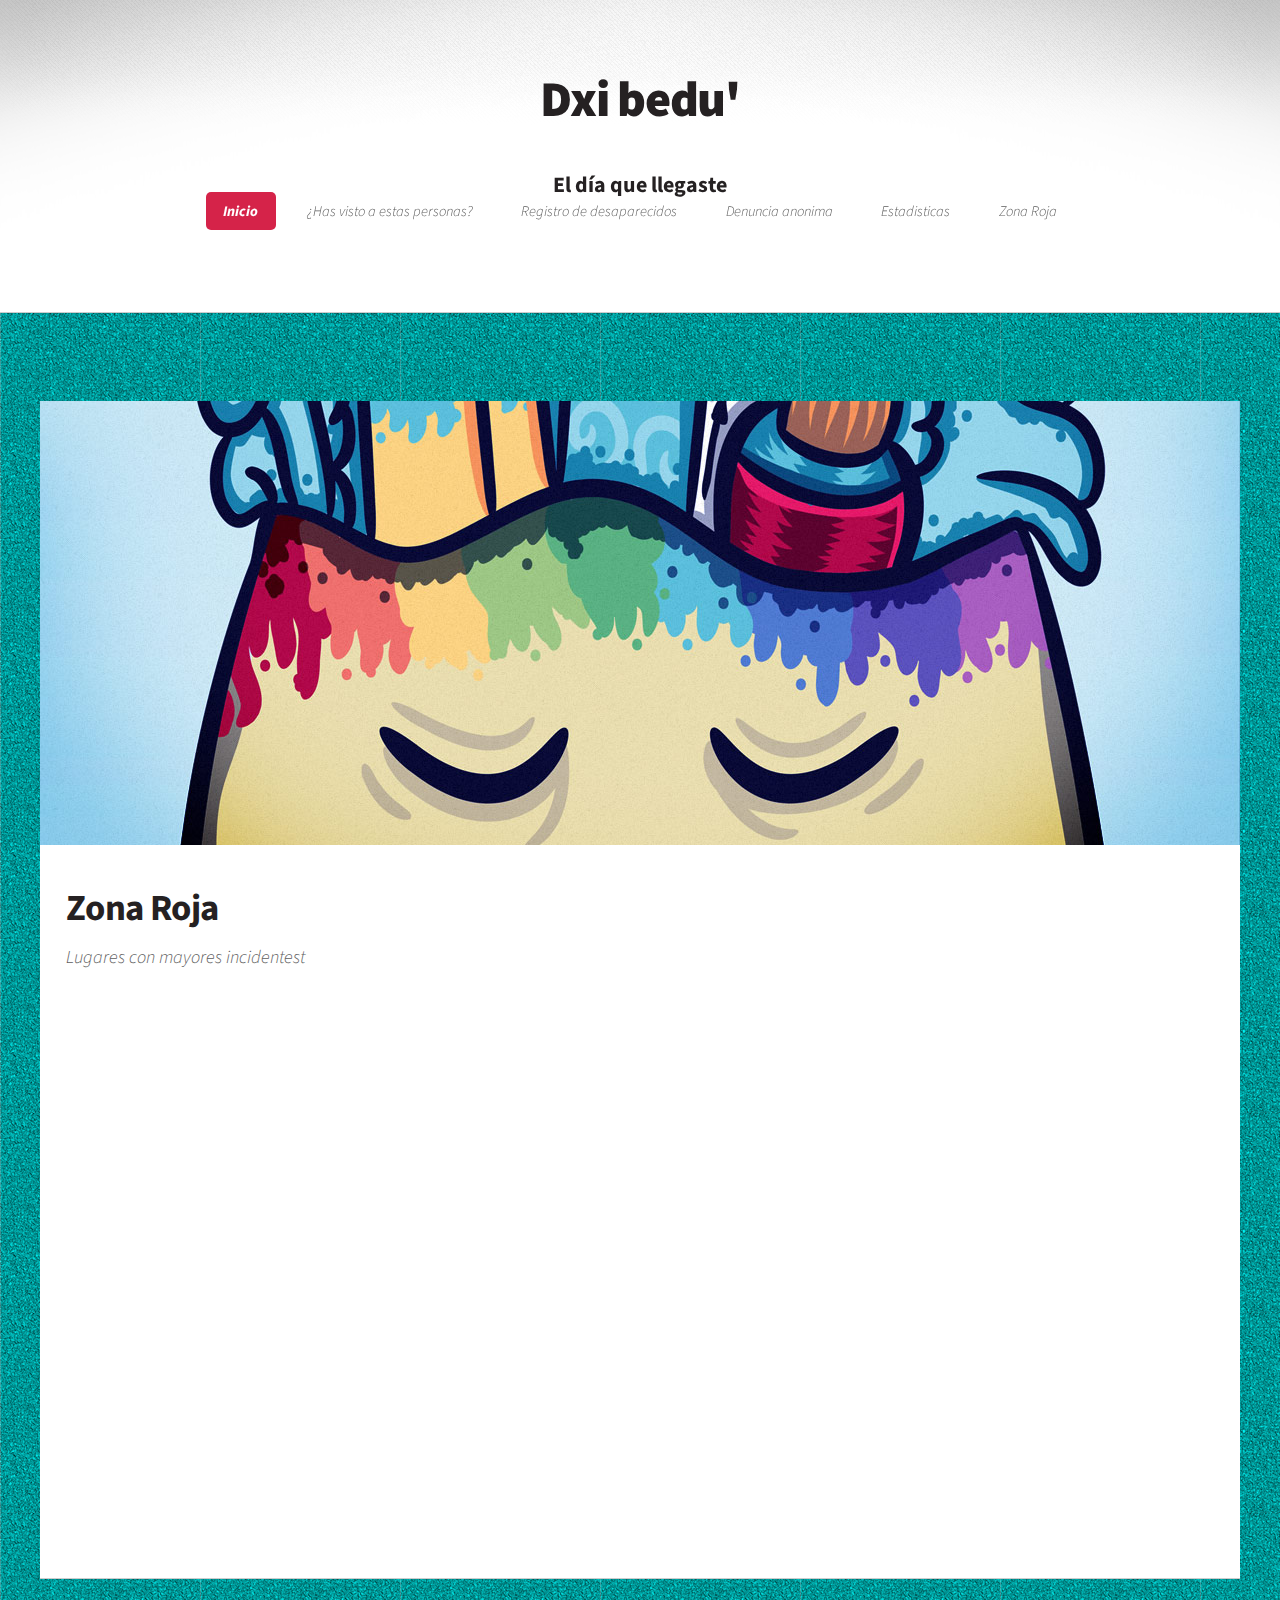
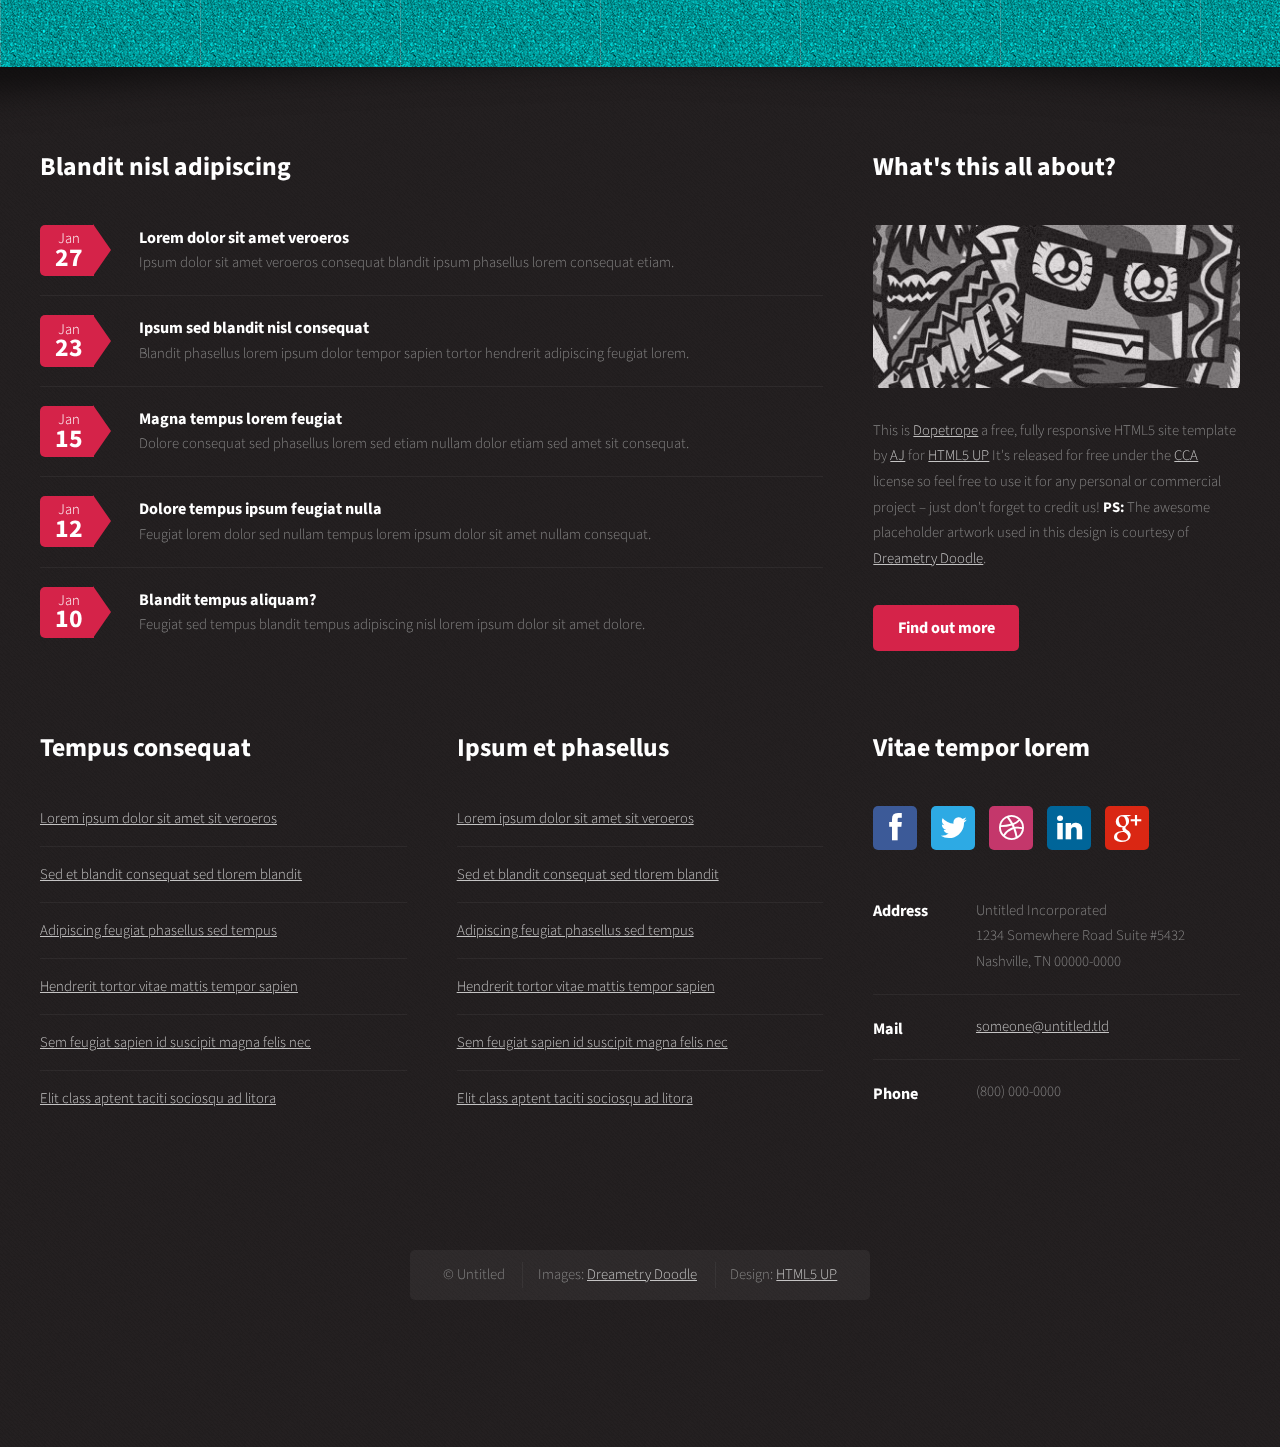
<file: www/zona_roja.html>
<!DOCTYPE HTML>
<!--
	Dopetrope 2.5 by HTML5 UP
	html5up.net | @n33co
	Free for personal and commercial use under the CCA 3.0 license (html5up.net/license)
-->
<html>
	<head>
		<title>Dxi bedu' | El día que llegaste</title>
		<meta http-equiv="content-type" content="text/html; charset=utf-8" />
		<meta name="description" content="" />
		<meta name="keywords" content="" />
		<link href="http://fonts.googleapis.com/css?family=Source+Sans+Pro:300,400,700,900,300italic" rel="stylesheet" />
		<script src="js/jquery.min.js"></script>
		<script src="js/jquery.dropotron.min.js"></script>
		<script src="js/config.js"></script>
		<script src="js/skel.min.js"></script>
		<script src="js/skel-panels.min.js"></script>
		<noscript>
			<link rel="stylesheet" href="css/skel-noscript.css" />
			<link rel="stylesheet" href="css/style.css" />
			<link rel="stylesheet" href="css/style-desktop.css" />
		</noscript>
		<!--[if lte IE 8]><script src="js/html5shiv.js"></script><link rel="stylesheet" href="css/ie8.css" /><![endif]-->
	</head>
	<body class="no-sidebar">

		<!-- Header Wrapper -->
			<div id="header-wrapper">
				<div class="container">
					<div class="row">
						<div class="12u">
						
							<!-- Header -->
										<section id="header">
									
									<!-- Logo -->
										<h1><a Xhref="#" style="font-size:50px">Dxi bedu'</a></h1>
                                        <h2>El día que llegaste</h2>
									
									<!-- Nav -->
										<nav id="nav">
											<ul>
												<li class="current_page_item"><a href="index.html">Inicio</a></li>
												<li>
													<a href="#seccion_fotos">¿Has visto a estas personas?</a>
												</li>
                                                <li><a href="registro_desaparecidos.html">Registro de desaparecidos</a></li>
												<li><a href="denuncia_anonima.html">Denuncia anonima</a></li>
												<li><a href="estadisticas.html">Estadisticas</a></li>
												<li><a href="zona_roja.html">Zona Roja</a></li>
											</ul>
										</nav>

								</section>
						</div>
					</div>
				</div>
			</div>
		
		<!-- Main Wrapper -->
			<div id="main-wrapper">
				<div class="container">
					<div class="row">
						<div class="12u">
							
							<!-- Portfolio -->
								<section>
									<div>
										<div class="row">
											<div class="12u skel-cell-important">
												
												<!-- Content -->
													<article class="box is-post">
														<a href="#" class="image image-full"><img src="images/pic01.jpg" alt="" /></a>
														<header>
															<h2>Zona Roja</h2>
															<span class="byline">Lugares con mayores incidentest</span>
														</header>
														<p>
														
														<iframe width='100%' height='520' frameborder='0' src='http://cartocris.cartodb.com/viz/e9eda48a-bd6f-11e3-be9e-0e73339ffa50/embed_map?title=true&description=true&search=false&shareable=true&cartodb_logo=true&layer_selector=false&legends=true&scrollwheel=true&fullscreen=true&sublayer_options=1&sql=&sw_lat=13.389619591747607&sw_lon=-108.3251953125&ne_lat=21.657428197370653&ne_lon=-88.1982421875' allowfullscreen webkitallowfullscreen mozallowfullscreen oallowfullscreen msallowfullscreen></iframe>	
														</p>
							
													</article>

											</div>
										</div>
									</div>
								</section>

						</div>
					</div>
				</div>
			</div>

		<!-- Footer Wrapper -->
			<div id="footer-wrapper">
				
				<!-- Footer -->
					<section id="footer" class="container">
						<div class="row">
							<div class="8u">

								<section>
									<header>
										<h2>Blandit nisl adipiscing</h2>
									</header>
									<ul class="dates">
										<li>
											<span class="date">Jan <strong>27</strong></span>
											<h3><a href="#">Lorem dolor sit amet veroeros</a></h3>
											<p>Ipsum dolor sit amet veroeros consequat blandit ipsum phasellus lorem consequat etiam.</p>
										</li>
										<li>
											<span class="date">Jan <strong>23</strong></span>
											<h3><a href="#">Ipsum sed blandit nisl consequat</a></h3>
											<p>Blandit phasellus lorem ipsum dolor tempor sapien tortor hendrerit adipiscing feugiat lorem.</p>
										</li>
										<li>
											<span class="date">Jan <strong>15</strong></span>
											<h3><a href="#">Magna tempus lorem feugiat</a></h3>
											<p>Dolore consequat sed phasellus lorem sed etiam nullam dolor etiam sed amet sit consequat.</p>
										</li>
										<li>
											<span class="date">Jan <strong>12</strong></span>
											<h3><a href="#">Dolore tempus ipsum feugiat nulla</a></h3>
											<p>Feugiat lorem dolor sed nullam tempus lorem ipsum dolor sit amet nullam consequat.</p>
										</li>
										<li>
											<span class="date">Jan <strong>10</strong></span>
											<h3><a href="#">Blandit tempus aliquam?</a></h3>
											<p>Feugiat sed tempus blandit tempus adipiscing nisl lorem ipsum dolor sit amet dolore.</p>
										</li>
									</ul>
								</section>
							
							</div>
							<div class="4u">
							
								<section>
									<header>
										<h2>What's this all about?</h2>
									</header>
									<a href="http://facebook.com/DreametryDoodle" class="image image-full"><img src="images/pic10.jpg" alt="" /></a>
									<p>
										This is <a href="http://html5up.net/dopetrope/">Dopetrope</a> a free, fully responsive HTML5 site template by 
										<a href="http://n33.co">AJ</a> for <a href="http://html5up.net/">HTML5 UP</a> It's released for free under
										the <a href="http://html5up.net/license/">CCA</a> license so feel free to use it for any personal or commercial project &ndash;
										just don't forget to credit us! <strong>PS:</strong> The awesome placeholder artwork used in this design is courtesy of <a href="http://facebook.com/DreametryDoodle/">Dreametry Doodle</a>.
									</p>
									<footer>
										<a href="#" class="button">Find out more</a>
									</footer>
								</section>
							
							</div>
						</div>
						<div class="row">
							<div class="4u">

								<section>
									<header>
										<h2>Tempus consequat</h2>
									</header>
									<ul class="divided">
										<li><a href="#">Lorem ipsum dolor sit amet sit veroeros</a></li>
										<li><a href="#">Sed et blandit consequat sed tlorem blandit</a></li>
										<li><a href="#">Adipiscing feugiat phasellus sed tempus</a></li>
										<li><a href="#">Hendrerit tortor vitae mattis tempor sapien</a></li>
										<li><a href="#">Sem feugiat sapien id suscipit magna felis nec</a></li>
										<li><a href="#">Elit class aptent taciti sociosqu ad litora</a></li>
									</ul>
								</section>

							</div>
							<div class="4u">

								<section>
									<header>
										<h2>Ipsum et phasellus</h2>
									</header>
									<ul class="divided">
										<li><a href="#">Lorem ipsum dolor sit amet sit veroeros</a></li>
										<li><a href="#">Sed et blandit consequat sed tlorem blandit</a></li>
										<li><a href="#">Adipiscing feugiat phasellus sed tempus</a></li>
										<li><a href="#">Hendrerit tortor vitae mattis tempor sapien</a></li>
										<li><a href="#">Sem feugiat sapien id suscipit magna felis nec</a></li>
										<li><a href="#">Elit class aptent taciti sociosqu ad litora</a></li>
									</ul>
								</section>

							</div>
							<div class="4u">
							
								<section>
									<header>
										<h2>Vitae tempor lorem</h2>
									</header>
									<ul class="social">
										<li><a class="fa fa-facebook solo" href="#"><span>Facebook</span></a></li>
										<li><a class="fa fa-twitter solo" href="http://twitter.com/n33co"><span>Twitter</span></a></li>
										<li><a class="fa fa-dribbble solo" href="http://dribbble.com/n33"><span>Dribbble</span></a></li>
										<li><a class="fa fa-linkedin solo" href="#"><span>LinkedIn</span></a></li>
										<li><a class="fa fa-google-plus solo" href="#"><span>Google+</span></a></li>
									</ul>
									<ul class="contact">
										<li>
											<h3>Address</h3>
											<p>
												Untitled Incorporated<br />
												1234 Somewhere Road Suite #5432<br />
												Nashville, TN 00000-0000
											</p>
										</li>
										<li>
											<h3>Mail</h3>
											<p><a href="#">someone@untitled.tld</a></p>
										</li>
										<li>
											<h3>Phone</h3>
											<p>(800) 000-0000</p>
										</li>
									</ul>
								</section>
							
							</div>
						</div>
						<div class="row">
							<div class="12u">
							
								<!-- Copyright -->
									<div id="copyright">
										<ul class="links">
											<li>&copy; Untitled	</li>
											<li>Images: <a href="http://facebook.com/DreametryDoodle">Dreametry Doodle</a></li>
											<li>Design: <a href="http://html5up.net">HTML5 UP</a></li>
										</ul>
									</div>

							</div>
						</div>
					</section>
				
			</div>

	</body>
</html>
</file>
<file: www/css/style-desktop.css>
/*
	Dopetrope 2.5 by HTML5 UP
	html5up.net | @n33co
	Free for personal and commercial use under the CCA 3.0 license (html5up.net/license)
*/

/*********************************************************************************/
/* Basic                                                                         */
/*********************************************************************************/

	body
	{
		font-size: 11pt;
		line-height: 1.75em;
		min-width: 1200px;
	}
	
	h2
	{
		font-size: 1.5em;
	}
	
	h3
	{
		font-size: 1.35em;
	}

	.byline
	{
		margin: 0.5em 0 0 0;
		padding-bottom: 0.5em;
	}
	
	header
	{
		margin: 0 0 1.5em 0;
	}
	
	footer
	{
		margin: 2.25em 0 0 0;
	}
	
	/* Actions */

		.actions
		{
		}
		
			.actions .button
			{
				margin-right: 0.75em;
			}

	/* Box */

		.box
		{
			padding: 2.75em 1.75em 2.75em 1.75em;
		}
		
			.box .image-full
			{
				left: 1.75em;
				top: 1.75em;
				margin: -4.5em 0 4.25em -3.5em;
			}

	/* Button */
	
		.button
		{
			font-size: 1.1em;
			padding: 0.65em 1.5em 0.65em 1.5em;
		}

			.button.big
			{
				font-size: 1.5em;
				padding: 0.75em 1.5em 0.75em 1.5em;
			}

	/* Is-* */
	
		.is-post
		{
		}
		
			.is-post header
			{
				padding-top: 1em;
				margin: 0 0 2em 0;
			}
		
			.is-post h2
			{
				font-size: 2.5em;
				letter-spacing: -0.015em;
			}
			
			.is-post .byline
			{
				margin-top: 1.25em;
				font-size: 1.25em;
			}

	/* List */

		ul.links
		{
		}

			ul.links li
			{
				display: inline-block;
				border-left: solid 1px rgba(255,255,255,0.05);
				padding: 0 0 0 1em;
				margin: 0 0 0 1em;
			}
			
			ul.links li:first-child
			{
				border-left: 0;
				padding-left: 0;
				margin-left: 0;
			}

		ul.social
		{
			margin: 0 0 3.25em 0;
		}

			ul.social li
			{
				margin-left: 0.75em;
			}

	/* Pennant */

		.pennant
		{
			margin: 0 0 4em 0;
		}

/*********************************************************************************/
/* Wrappers                                                                      */
/*********************************************************************************/

	#header-wrapper
	{
		padding: 6em 0 6em 0;
	}

		#header-wrapper:before
		{
			height: 10em;
		}
	
		#header-wrapper:after
		{
			height: 20em;
			top: -2.5em;
		}
	
	#main-wrapper
	{
		padding: 6em 0 6em 0;
	}

		#main-wrapper:after
		{
			height: 5em;
		}
	
	#footer-wrapper
	{
		padding: 6em 0 6em 0;
	}

		#footer-wrapper:before
		{
			height: 5em;
		}

		#footer-wrapper header
		{
			margin: 0 0 3em 0;
		}
		
			#footer-wrapper header h2
			{
				font-size: 1.75em;
			}
			
		#footer-wrapper .row
		{
			padding-bottom: 2em;
		}

/*********************************************************************************/
/* Header                                                                        */
/*********************************************************************************/

	#header
	{
		text-align: center;
	}
	
		#header h1
		{
			color: #252122;
			font-weight: 900;
			font-size: 2.5em;
			letter-spacing: -0.035em;
			margin: 0 0 1.5em 0;
		}

/*********************************************************************************/
/* Nav                                                                           */
/*********************************************************************************/

	#nav
	{
	}

		#nav > ul
		{
			margin: 0;
		}

		#nav > ul > li > ul
		{
			display: none;
		}

		#nav > ul > li
		{
			display: inline-block;
			font-style: italic;
			margin: 0 0.35em 0 0.35em;
		}
		
			#nav > ul > li > a
			{
				border-radius: 5px;
				color: #5d5d5d;
				text-decoration: none;
				padding: 0.6em 1.2em 0.6em 1.2em;
				-moz-transition: background-color .25s ease-in-out;
				-webkit-transition: background-color .25s ease-in-out;
				-o-transition: background-color .25s ease-in-out;
				-ms-transition: background-color .25s ease-in-out;
				transition: background-color .25s ease-in-out;
				outline: 0;
			}

		#nav > ul > li:hover
		{
		}
		
			#nav > ul > li:hover > a
			{
				background: #f3f3f3;
			}
			
		#nav > ul > li.active
		{
		}
		
			#nav > ul > li.active > a
			{
				background: #f3f3f3;
			}
			
		#nav > ul > li.current_page_item
		{
		}
		
			#nav > ul > li.current_page_item > a
			{
				background: #d52349;
				color: #fff !important;
				font-weight: 700;
			}
			
	.dropotron
	{
		border-radius: 5px;
		background-color: #252122;
		background-color: rgba(34,30,31,0.98);
		padding: 1.25em 1.5em 1.25em 1.5em;
		font-style: italic;
		min-width: 13em;
		box-shadow: 0px 8px 15px 0px rgba(0,0,0,0.5);
		text-align: left;
	}
	
		.dropotron a,
		.dropotron span
		{
			color: #aaa;
			text-decoration: none;
			-moz-transition: color .25s ease-in-out;
			-webkit-transition: color .25s ease-in-out;
			-o-transition: color .25s ease-in-out;
			-ms-transition: color .25s ease-in-out;
			transition: color .25s ease-in-out;
		}
		
		.dropotron li
		{
			padding: 0.25em 0 0.25em 0;
		}

			.dropotron li:hover > a,
			.dropotron li:hover >span
			{
				color: #fff;
			}

		.dropotron.level-0
		{
			margin-top: 2em;
			margin-left: -0.51em;
		}
		
			.dropotron.level-0:before
			{
				content: '';
				display: block;
				position: absolute;
				left: 20px;
				top: -10px;
				border-left: solid 10px transparent;
				border-right: solid 10px transparent;
				border-bottom: solid 10px #252122;
				border-bottom-color: rgba(34,30,31,0.98);
			}

/*********************************************************************************/
/* Banner                                                                        */
/*********************************************************************************/

	#banner
	{
		position: relative;
		margin-top: 1em;
	}
	
		#banner header
		{
			border-radius: 5px;
			position: absolute;
			left: 0;
			top: 0;
			padding: 4em;
			left: 50%;
			top: 50%;

			/*
				To vertically center this we need to set a width/height for the header
				overlay, then set a negative left/top margin set to half its width/height.
			*/
			
			width: 50em;
			height: 13em;
			
			margin-left: -25em;
			margin-top: -6.5em;
		}
		
			#banner header h2
			{
				font-size: 3em;
				margin: 0 0 0.65em 0;
				/*line-height: 1.1em;*/
			}

			#banner header .byline
			{
				font-size: 1.75em;
			}
			
/*********************************************************************************/
/* Footer                                                                        */
/*********************************************************************************/

	#footer
	{
	}

/*********************************************************************************/
/* Main                                                                          */
/*********************************************************************************/

	#main
	{
	}

/*********************************************************************************/
/* Intro                                                                         */
/*********************************************************************************/

	#intro
	{
		padding: 3em 0 0 0;
	}
	
		#intro section
		{
			padding: 2em 0 2em 0;
		}

		#intro h2
		{
			font-size: 1.75em;
		}
		
		#intro p
		{
			font-size: 1.25em;
			margin: 0;
		}
	
		#intro .middle
		{
			box-shadow:	16px 0px 0px 0px #fff,
						17px 0px 0px 0px #ccc, 
						
						-16px 0px 0px 0px #fff, 
						-17px 0px 0px 0px #ccc, 
						
						-16px -45px 0px 0px #fff, 
						16px -45px 0px 0px #fff, 

						-16px 45px 0px 0px #fff, 
						16px 45px 0px 0px #fff, 

						-16px 0px 45px 0px rgba(0,0,0,0.15),
						16px 0px 45px 0px rgba(0,0,0,0.15);
		}
		
		#intro .actions
		{
			padding: 5em 0 0 0;
		}
		
			#intro .actions .button
			{
				width: 12em;
				margin: 0 0.5em 0 0.5em;
			}

/*********************************************************************************/
/* Copyright                                                                     */
/*********************************************************************************/
		
	#copyright
	{
		margin: 3em 0 2em 0;
	}
	
		#copyright .links
		{
			padding: 0.85em 2.25em 0.85em 2.25em;
		}
</file>
<file: www/css/ie8.css>
/*
	Dopetrope 2.5 by HTML5 UP
	html5up.net | @n33co
	Free for personal and commercial use under the CCA 3.0 license (html5up.net/license)
*/

/*********************************************************************************/
/* Wrappers                                                                      */
/*********************************************************************************/

	#header-wrapper
	{
	}

		#header-wrapper:before
		{
			display: none;
		}

		#header-wrapper:after
		{
			display: none;
		}

	#footer-wrapper
	{
	}

		#footer-wrapper:before
		{
			display: none;
		}
</file>
<file: www/css/formulario.css>
form
{
	display: none;
}

form div
{
	margin: .5em;
}

input[type="checkbox"], input[type="radio"],select
{
	background: #EEE;
	cursor: pointer;
} 

input[type="date"], input[type="email"], input[type="number"], input[type="text"]
{
	background: #EEE;
	border-radius: .25em;
	color: #f60;
	font-size: 1em;
	padding: .25em;
}

input[type="date"]:focus, input[type="email"]:focus, input[type="number"]:focus, input[type="text"]:focus
{
	background: #c6ecf9;
}

input[type="email"]:disabled
{
	background: transparent;
	color: #ccc;
}

input[type="file"]
{
	cursor: pointer;
	opacity: 0;
	width: 150px;
}

input[type="submit"]
{
	background: #ff9a55;
	border-radius: 0 .25em;
	color: #500;
	font-family: "Chalet",Verdana;
	font-size: 1em;
}

input[type="submit"]:hover
{
	background: #7bbfd5;
	border-radius: .25em 0;
	color: #000;
	cursor: pointer;
}

label
{
	cursor: pointer;
	font-size: 1.2em;
}

nav, #principal
{
	-ms-box-sizing: border-box;
	-moz-box-sizing: border-box;
	-o-box-sizing: border-box;
	-webkit-box-sizing: border-box;
	box-sizing: border-box;

	display: inline-block;
	font-size: 1em;
	margin: .25em;
	text-align: left;
	width: 20%;
	vertical-align: top;
}
</file>
<file: www/css/skel-noscript.css>
/* Resets (http://meyerweb.com/eric/tools/css/reset/ | v2.0 | 20110126 | License: none (public domain)) */

	html,body,div,span,applet,object,iframe,h1,h2,h3,h4,h5,h6,p,blockquote,pre,a,abbr,acronym,address,big,cite,code,del,dfn,em,img,ins,kbd,q,s,samp,small,strike,strong,sub,sup,tt,var,b,u,i,center,dl,dt,dd,ol,ul,li,fieldset,form,label,legend,table,caption,tbody,tfoot,thead,tr,th,td,article,aside,canvas,details,embed,figure,figcaption,footer,header,hgroup,menu,nav,output,ruby,section,summary,time,mark,audio,video{margin:0;padding:0;border:0;font-size:100%;font:inherit;vertical-align:baseline;}article,aside,details,figcaption,figure,footer,header,hgroup,menu,nav,section{display:block;}body{line-height:1;}ol,ul{list-style:none;}blockquote,q{quotes:none;}blockquote:before,blockquote:after,q:before,q:after{content:'';content:none;}table{border-collapse:collapse;border-spacing:0;}body{-webkit-text-size-adjust:none}

/* Box Model */

	*, *:before, *:after {
		-moz-box-sizing: border-box;
		-webkit-box-sizing: border-box;
		-o-box-sizing: border-box;
		-ms-box-sizing: border-box;
		box-sizing: border-box;
	}

/* Container */

	body {
		min-width: 1200px;
	}

	.container {
		width: 1200px;
		margin-left: auto;
		margin-right: auto;
	}

	/* Modifiers */
	
		.container.small {
			width: 900px;
		}

		.container.big {
			width: 100%;
			max-width: 1500px;
			min-width: 1200px;
		}

/* Grid */

	/* Cells */

		.\31 2u { width: 100% }
		.\31 1u { width: 91.6666666667% }
		.\31 0u { width: 83.3333333333% }
		.\39 u { width: 75% }
		.\38 u { width: 66.6666666667% }
		.\37 u { width: 58.3333333333% }
		.\36 u { width: 50% }
		.\35 u { width: 41.6666666667% }
		.\34 u { width: 33.3333333333% }
		.\33 u { width: 25% }
		.\32 u { width: 16.6666666667% }
		.\31 u { width: 8.3333333333% }
		.\-11u { margin-left: 91.6666666667% }
		.\-10u { margin-left: 83.3333333333% }
		.\-9u { margin-left: 75% }
		.\-8u { margin-left: 66.6666666667% }
		.\-7u { margin-left: 58.3333333333% }
		.\-6u { margin-left: 50% }
		.\-5u { margin-left: 41.6666666667% }
		.\-4u { margin-left: 33.3333333333% }
		.\-3u { margin-left: 25% }
		.\-2u { margin-left: 16.6666666667% }
		.\-1u { margin-left: 8.3333333333% }

		.row > * {
			padding: 40px 0 0 40px;
			float: left;
			-moz-box-sizing: border-box;
			-webkit-box-sizing: border-box;
			-o-box-sizing: border-box;
			-ms-box-sizing: border-box;
			box-sizing: border-box;
		}

		.row + .row > * {
			padding-top: 40px;
		}

		.row {
			margin-left: -40px;
		}

	/* Rows */

		.row:after {
			content: '';
			display: block;
			clear: both;
			height: 0;
		}

		.row:first-child > * {
			padding-top: 0;
		}

		.row > * {
			padding-top: 0;
		}

		/* Modifiers */

			/* Flush */

				.row.flush {
					margin-left: 0;
				}

				.row.flush > * {
					padding: 0 !important;
				}

			/* Quarter */

				.row.quarter > * {
					padding: 10px 0 0 10px;
				}

				.row.quarter + .row.quarter > * {
					padding-top: 10px;
				}

				.row.quarter {
					margin-left: -10px;
				}

			/* Half */

				.row.half > * {
					padding: 20px 0 0 20px;
				}

				.row.half + .row.half > * {
					padding-top: 20px;
				}

				.row.half {
					margin-left: -20px;
				}

			/* One and (a) Half */

				.row.oneandhalf > * {
					padding: 60px 0 0 60px;
				}

				.row.oneandhalf + .row.oneandhalf > * {
					padding-top: 60px;
				}

				.row.oneandhalf {
					margin-left: -60px;
				}

			/* Double */

				.row.double > * {
					padding: 80px 0 0 80px;
				}

				.row.double + .row.double > * {
					padding-top: 80px;
				}

				.row.double {
					margin-left: -80px;
				}
</file>
<file: www/css/style.css>
@charset 'UTF-8';

@font-face{font-family:'FontAwesome';src:url('font/fontawesome-webfont.eot?v=4.0.1');src:url('font/fontawesome-webfont.eot?#iefix&v=4.0.1') format('embedded-opentype'),url('font/fontawesome-webfont.woff?v=4.0.1') format('woff'),url('font/fontawesome-webfont.ttf?v=4.0.1') format('truetype'),url('font/fontawesome-webfont.svg?v=4.0.1#fontawesomeregular') format('svg');font-weight:normal;font-style:normal}

/*
	Dopetrope 2.5 by HTML5 UP
	html5up.net | @n33co
	Free for personal and commercial use under the CCA 3.0 license (html5up.net/license)
*/

/*********************************************************************************/
/* Basic                                                                         */
/*********************************************************************************/

	*
	{
		-moz-box-sizing: border-box;
		-webkit-box-sizing: border-box;
		-o-box-sizing: border-box;
		-ms-box-sizing: border-box;
		box-sizing: border-box;
	}

	body
	{
		font-family: 'Source Sans Pro';
		font-weight: 300;
		background: #252122;
		background-image: url('images/bg02.png');
		color: #5d5d5d;
	}

	strong, b
	{
		color: #252122;
		font-weight: 700;
	}
	
	h1, h2, h3, h4, h5, h6
	{
		color: #252122;
		font-weight: 700;
	}

		h1 a, h2 a, h3 a, h4 a, h5 a, h6 a
		{
			color: inherit;
			text-decoration: none;
		}

	a
	{
		color: #d52349;
		text-decoration: underline;
	}
	
		a:hover
		{
			text-decoration: none;
		}

	.major
	{
		position: relative;
		text-align: center;
		border-top: solid 1px #ccc;
		top: 1em;
	}

		.major h2
		{
			background: #fff;
			position: relative;
			top: -0.65em;
			display: inline;
			margin: 0;
			padding: 0 1em 0 1em;
		}

	.byline
	{
		display: block;
		font-style: italic;
	}
	
	form
	{
	}
	
		form input,
		form select,
		form textarea
		{
			-webkit-appearance: none;
		}
			
	br.clear
	{
		clear: both;
	}
	
	p, ul, ol, dl, table
	{
		margin-bottom: 2em;
	}
	
	section,
	article
	{
		margin-bottom: 2.5em;
	}
	
		section > :last-child,
		article > :last-child
		{
			margin-bottom: 0;
		}

		section:last-child,
		article:last-child
		{
			margin-bottom: 0;
		}

	/* Actions */

		.actions
		{
		}

	/* Box */

		.box
		{
			background: #ffffff;
			border-bottom: solid 1px #ccc;
		}
		
			.box .image-full
			{
				position: relative;
				width: auto;
			}

	/* Button */
		
		.button
		{
			display: inline-block;
			text-decoration: none;
			cursor: pointer;
			border: 0;
			border-radius: 5px;
			background: #d52349;
			color: #fff !important;
			font-weight: 700;
			outline: 0;
			-moz-transition: background-color .25s ease-in-out;
			-webkit-transition: background-color .25s ease-in-out;
			-o-transition: background-color .25s ease-in-out;
			-ms-transition: background-color .25s ease-in-out;
			transition: background-color .25s ease-in-out;
		}

			.button:hover
			{
				background: #e53359;
			}
			
			.button:active
			{
				background: #c51349;
			}
		
			.button.alt
			{
				background: #252122;
			}

				.button.alt:hover
				{
					background: #353132;
				}
				
				.button.alt:active
				{
					background: #151112;
				}
		
			.button.fa
			{
				xpadding-left: 1em !important;
			}
			
				.button.fa:before
				{
					opacity: 0.35;
					position: relative;
					top: 0.05em;
					margin-right: 0.75em;
				}

	/* Icon */

		.icon48
		{
			display: inline-block;
			width: 48px;
			height: 48px;
			background-image: url('images/icons48.png');
			text-indent: -9999px;
		}
		
			.icon48-1	{ background-position:	0px 0px;		}
			.icon48-2	{ background-position:	-48px 0px;		}
			.icon48-3	{ background-position:	-96px 0px;		}
			.icon48-4	{ background-position:	-144px 0px;		}
			.icon48-5	{ background-position:	-192px 0px;		}
			.icon48-6	{ background-position:	-240px 0px;		}
			.icon48-7	{ background-position:	-288px 0px;		}
			.icon48-8	{ background-position:	-336px 0px;		}
			.icon48-9	{ background-position:	-384px 0px;		}
			.icon48-10	{ background-position:	-432px 0px;		}

		.icon64
		{
			display: inline-block;
			width: 64px;
			height: 64px;
			background-image: url('images/icons64.png');
			text-indent: -9999px;
		}
		
			.icon64-1	{ background-position:	0px 0px;		}
			.icon64-2	{ background-position:	-64px 0px;		}
			.icon64-3	{ background-position:	-128px 0px;		}
			.icon64-4	{ background-position:	-192px 0px;		}
			.icon64-5	{ background-position:	-256px 0px;		}
			.icon64-6	{ background-position:	-320px 0px;		}
			.icon64-7	{ background-position:	-384px 0px;		}
			.icon64-8	{ background-position:	-448px 0px;		}
			.icon64-9	{ background-position:	-512px 0px;		}
			.icon64-10	{ background-position:	-576px 0px;		}

	/* Image */

		.image
		{
			display: inline-block;
			outline: 0;
		}
		
			.image img
			{
				display: block;
				width: 100%;
			}

		.image-centered
		{
			display: block;
			margin: 0 0 2em 0;
		}

			.image-centered img
			{
				margin: 0 auto;
				width: auto;
			}

		.image-full
		{
			display: block;
			width: 100%;
			margin: 0 0 2em 0;
		}
		
		.image-left
		{
			float: left;
			margin: 0 2em 2em 0;
		}

	/* Is-* */
	
		.is-post
		{
		}
	
	/* List */

		ul.contact
		{
		}

			ul.contact li
			{
				position: relative;
				border-top: solid 1px #ddd;
				padding: 1.3em 0 1.3em 7em;
			}

				ul.contact li h3
				{
					position: absolute;
					left: 0;
					top: 1.3em;
					font-size: 1.1em;
				}

				ul.contact li p
				{
					margin: 0;
				}
			
			ul.contact li:first-child
			{
				padding-top: 0;
				border-top: 0;
			}

				ul.contact li:first-child h3
				{
					top: 0;
				}
	
		ul.dates
		{
		}
		
			ul.dates li
			{
				position: relative;
				border-top: solid 1px #ddd;
				padding: 1.3em 0 1.3em 6.75em;
			}

			ul.dates .date
			{
				display: block;
				position: absolute;
				left: 0;
				top: 1.3em;
				background-color: #d52349;
				height: 3.5em;
				text-align: center;
				color: #fff;
				line-height: 1em;
				border-top-left-radius: 5px;
				border-bottom-left-radius: 5px;
				padding: 0.5em 0.75em 0 1em;
			}

				ul.dates .date:after
				{
					content: '';
					position: absolute;
					bottom: 0;
					right: -1.2em;
					border-left: solid 1.25em #d52349;
					border-top: solid 1.8em transparent;
					border-bottom: solid 1.8em transparent;
				}
			
				ul.dates .date strong
				{
					display: block;
					font-size: 1.75em;
					padding-top: 0.15em;
				}
				
			ul.dates h3
			{
				font-size: 1.1em;
			}
				
			ul.dates p
			{
				margin: 0;
			}

			ul.dates li:first-child
			{
				border-top: 0;
				padding-top: 0;
			}
			
				ul.dates li:first-child .date
				{
					top: 0;
				}

		ul.default
		{
		}
		
		ul.divided
		{
		}
		
			ul.divided li
			{
				border-top: solid 1px #ddd;
				padding: 1em 0 1em 0;
			}
			
			ul.divided li:first-child
			{
				border-top: 0;
				padding-top: 0;
			}
		
		ul.links
		{
		}
		
		ul.social
		{
			overflow: hidden;
		}

			ul.social li
			{
				display: inline-block;
			}

			ul.social li:first-child
			{
				margin-left: 0;
			}

			ul.social li a
			{
				display: inline-block;
				width: 3em;
				height: 3em;
				text-align: center;
				border-radius: 5px;
				background: #888;
				-moz-transition: background-color .25s ease-in-out;
				-webkit-transition: background-color .25s ease-in-out;
				-o-transition: background-color .25s ease-in-out;
				-ms-transition: background-color .25s ease-in-out;
				transition: background-color .25s ease-in-out;
			}
			
				ul.social li a:before
				{
					color: #fff;
					font-size: 2em;
					line-height: 1.5em;
				}
			
			ul.social li a.fa-facebook			{ background: #3c5a98; }
			ul.social li a.fa-facebook:hover	{ background: #4c6aa8; }
			ul.social li a.fa-twitter			{ background: #2daae4; }
			ul.social li a.fa-twitter:hover		{ background: #3dbaf4; }
			ul.social li a.fa-dribbble			{ background: #c4376b; }
			ul.social li a.fa-dribbble:hover	{ background: #d4477b; }
			ul.social li a.fa-linkedin			{ background: #006599; }
			ul.social li a.fa-linkedin:hover	{ background: #1075a9; }
			ul.social li a.fa-tumblr			{ background: #2b4661; }
			ul.social li a.fa-tumblr:hover		{ background: #3b5671; }
			ul.social li a.fa-google-plus		{ background: #da2713; }
			ul.social li a.fa-google-plus:hover	{ background: #ea3723; }

	/* Pennant */

		.pennant
		{
			position: relative;
			display: inline-block;
			background-color: #d52349;
			width: 9em;
			padding: 1.5em 0 0.5em 0;
			border-top-left-radius: 5px;
			border-top-right-radius: 5px;
		}
		
			.pennant:after
			{
				content: '';
				position: absolute;
				bottom: -1.98em;
				left: 0;
				border-top: solid 2em #d52349;
				border-left: solid 4.5em transparent;
				border-right: solid 4.5em transparent;
			}
		
			.pennant span
			{
				display: block;
				margin: 0 auto;
			}
			
				.pennant span:before
				{
					font-size: 4.5em;
					color: #fff;
				}

			.pennant-alt
			{
				background-color: #252122;
			}
			
				.pennant-alt:after
				{
					border-top-color: #252122;
				}

			.pennant-alt2
			{
				background-color: #827a7c;
			}
			
				.pennant-alt2:after
				{
					border-top-color: #827a7c;
				}

/*********************************************************************************/
/* Icons                                                                         */
/* Powered by Font Awesome by Dave Gandy | http://fontawesome.io                 */
/* Licensed under the SIL OFL 1.1 (font), MIT (CSS)                              */
/*********************************************************************************/

	.fa
	{
		text-decoration: none;
	}

		.fa.solo
		{
		}
		
			.fa.solo span
			{
				display: none;
			}

		.fa:before
		{
			display:inline-block;
			font-family: FontAwesome;
			font-size: 1.25em;
			text-decoration: none;
			font-style: normal;
			font-weight: normal;
			line-height: 1;
			-webkit-font-smoothing:antialiased;
			-moz-osx-font-smoothing:grayscale;
		}

		.fa-lg{font-size:1.3333333333333333em;line-height:.75em;vertical-align:-15%}
		.fa-2x{font-size:2em}
		.fa-3x{font-size:3em}
		.fa-4x{font-size:4em}
		.fa-5x{font-size:5em}
		.fa-fw{width:1.2857142857142858em;text-align:center}
		.fa-ul{padding-left:0;margin-left:2.142857142857143em;list-style-type:none}.fa-ul>li{position:relative}
		.fa-li{position:absolute;left:-2.142857142857143em;width:2.142857142857143em;top:.14285714285714285em;text-align:center}.fa-li.fa-lg{left:-1.8571428571428572em}
		.fa-border{padding:.2em .25em .15em;border:solid .08em #eee;border-radius:.1em}
		.pull-right{float:right}
		.pull-left{float:left}
		.fa.pull-left{margin-right:.3em}
		.fa.pull-right{margin-left:.3em}
		.fa-spin{-webkit-animation:spin 2s infinite linear;-moz-animation:spin 2s infinite linear;-o-animation:spin 2s infinite linear;animation:spin 2s infinite linear}
		@-moz-keyframes spin{0%{-moz-transform:rotate(0deg)} 100%{-moz-transform:rotate(359deg)}}@-webkit-keyframes spin{0%{-webkit-transform:rotate(0deg)} 100%{-webkit-transform:rotate(359deg)}}@-o-keyframes spin{0%{-o-transform:rotate(0deg)} 100%{-o-transform:rotate(359deg)}}@-ms-keyframes spin{0%{-ms-transform:rotate(0deg)} 100%{-ms-transform:rotate(359deg)}}@keyframes spin{0%{transform:rotate(0deg)} 100%{transform:rotate(359deg)}}.fa-rotate-90{filter:progid:DXImageTransform.Microsoft.BasicImage(rotation=1);-webkit-transform:rotate(90deg);-moz-transform:rotate(90deg);-ms-transform:rotate(90deg);-o-transform:rotate(90deg);transform:rotate(90deg)}
		.fa-rotate-180{filter:progid:DXImageTransform.Microsoft.BasicImage(rotation=2);-webkit-transform:rotate(180deg);-moz-transform:rotate(180deg);-ms-transform:rotate(180deg);-o-transform:rotate(180deg);transform:rotate(180deg)}
		.fa-rotate-270{filter:progid:DXImageTransform.Microsoft.BasicImage(rotation=3);-webkit-transform:rotate(270deg);-moz-transform:rotate(270deg);-ms-transform:rotate(270deg);-o-transform:rotate(270deg);transform:rotate(270deg)}
		.fa-flip-horizontal{filter:progid:DXImageTransform.Microsoft.BasicImage(rotation=0, mirror=1);-webkit-transform:scale(-1, 1);-moz-transform:scale(-1, 1);-ms-transform:scale(-1, 1);-o-transform:scale(-1, 1);transform:scale(-1, 1)}
		.fa-flip-vertical{filter:progid:DXImageTransform.Microsoft.BasicImage(rotation=2, mirror=1);-webkit-transform:scale(1, -1);-moz-transform:scale(1, -1);-ms-transform:scale(1, -1);-o-transform:scale(1, -1);transform:scale(1, -1)}
		.fa-stack{position:relative;display:inline-block;width:2em;height:2em;line-height:2em;vertical-align:middle}
		.fa-stack-1x,.fa-stack-2x{position:absolute;left:0;width:100%;text-align:center}
		.fa-stack-1x{line-height:inherit}
		.fa-stack-2x{font-size:2em}
		.fa-inverse{color:#fff}
		.fa-glass:before{content:"\f000"}
		.fa-music:before{content:"\f001"}
		.fa-search:before{content:"\f002"}
		.fa-envelope-o:before{content:"\f003"}
		.fa-heart:before{content:"\f004"}
		.fa-star:before{content:"\f005"}
		.fa-star-o:before{content:"\f006"}
		.fa-user:before{content:"\f007"}
		.fa-film:before{content:"\f008"}
		.fa-th-large:before{content:"\f009"}
		.fa-th:before{content:"\f00a"}
		.fa-th-list:before{content:"\f00b"}
		.fa-check:before{content:"\f00c"}
		.fa-times:before{content:"\f00d"}
		.fa-search-plus:before{content:"\f00e"}
		.fa-search-minus:before{content:"\f010"}
		.fa-power-off:before{content:"\f011"}
		.fa-signal:before{content:"\f012"}
		.fa-gear:before,.fa-cog:before{content:"\f013"}
		.fa-trash-o:before{content:"\f014"}
		.fa-home:before{content:"\f015"}
		.fa-file-o:before{content:"\f016"}
		.fa-clock-o:before{content:"\f017"}
		.fa-road:before{content:"\f018"}
		.fa-download:before{content:"\f019"}
		.fa-arrow-circle-o-down:before{content:"\f01a"}
		.fa-arrow-circle-o-up:before{content:"\f01b"}
		.fa-inbox:before{content:"\f01c"}
		.fa-play-circle-o:before{content:"\f01d"}
		.fa-rotate-right:before,.fa-repeat:before{content:"\f01e"}
		.fa-refresh:before{content:"\f021"}
		.fa-list-alt:before{content:"\f022"}
		.fa-lock:before{content:"\f023"}
		.fa-flag:before{content:"\f024"}
		.fa-headphones:before{content:"\f025"}
		.fa-volume-off:before{content:"\f026"}
		.fa-volume-down:before{content:"\f027"}
		.fa-volume-up:before{content:"\f028"}
		.fa-qrcode:before{content:"\f029"}
		.fa-barcode:before{content:"\f02a"}
		.fa-tag:before{content:"\f02b"}
		.fa-tags:before{content:"\f02c"}
		.fa-book:before{content:"\f02d"}
		.fa-bookmark:before{content:"\f02e"}
		.fa-print:before{content:"\f02f"}
		.fa-camera:before{content:"\f030"}
		.fa-font:before{content:"\f031"}
		.fa-bold:before{content:"\f032"}
		.fa-italic:before{content:"\f033"}
		.fa-text-height:before{content:"\f034"}
		.fa-text-width:before{content:"\f035"}
		.fa-align-left:before{content:"\f036"}
		.fa-align-center:before{content:"\f037"}
		.fa-align-right:before{content:"\f038"}
		.fa-align-justify:before{content:"\f039"}
		.fa-list:before{content:"\f03a"}
		.fa-dedent:before,.fa-outdent:before{content:"\f03b"}
		.fa-indent:before{content:"\f03c"}
		.fa-video-camera:before{content:"\f03d"}
		.fa-picture-o:before{content:"\f03e"}
		.fa-pencil:before{content:"\f040"}
		.fa-map-marker:before{content:"\f041"}
		.fa-adjust:before{content:"\f042"}
		.fa-tint:before{content:"\f043"}
		.fa-edit:before,.fa-pencil-square-o:before{content:"\f044"}
		.fa-share-square-o:before{content:"\f045"}
		.fa-check-square-o:before{content:"\f046"}
		.fa-move:before{content:"\f047"}
		.fa-step-backward:before{content:"\f048"}
		.fa-fast-backward:before{content:"\f049"}
		.fa-backward:before{content:"\f04a"}
		.fa-play:before{content:"\f04b"}
		.fa-pause:before{content:"\f04c"}
		.fa-stop:before{content:"\f04d"}
		.fa-forward:before{content:"\f04e"}
		.fa-fast-forward:before{content:"\f050"}
		.fa-step-forward:before{content:"\f051"}
		.fa-eject:before{content:"\f052"}
		.fa-chevron-left:before{content:"\f053"}
		.fa-chevron-right:before{content:"\f054"}
		.fa-plus-circle:before{content:"\f055"}
		.fa-minus-circle:before{content:"\f056"}
		.fa-times-circle:before{content:"\f057"}
		.fa-check-circle:before{content:"\f058"}
		.fa-question-circle:before{content:"\f059"}
		.fa-info-circle:before{content:"\f05a"}
		.fa-crosshairs:before{content:"\f05b"}
		.fa-times-circle-o:before{content:"\f05c"}
		.fa-check-circle-o:before{content:"\f05d"}
		.fa-ban:before{content:"\f05e"}
		.fa-arrow-left:before{content:"\f060"}
		.fa-arrow-right:before{content:"\f061"}
		.fa-arrow-up:before{content:"\f062"}
		.fa-arrow-down:before{content:"\f063"}
		.fa-mail-forward:before,.fa-share:before{content:"\f064"}
		.fa-resize-full:before{content:"\f065"}
		.fa-resize-small:before{content:"\f066"}
		.fa-plus:before{content:"\f067"}
		.fa-minus:before{content:"\f068"}
		.fa-asterisk:before{content:"\f069"}
		.fa-exclamation-circle:before{content:"\f06a"}
		.fa-gift:before{content:"\f06b"}
		.fa-leaf:before{content:"\f06c"}
		.fa-fire:before{content:"\f06d"}
		.fa-eye:before{content:"\f06e"}
		.fa-eye-slash:before{content:"\f070"}
		.fa-warning:before,.fa-exclamation-triangle:before{content:"\f071"}
		.fa-plane:before{content:"\f072"}
		.fa-calendar:before{content:"\f073"}
		.fa-random:before{content:"\f074"}
		.fa-comment:before{content:"\f075"}
		.fa-magnet:before{content:"\f076"}
		.fa-chevron-up:before{content:"\f077"}
		.fa-chevron-down:before{content:"\f078"}
		.fa-retweet:before{content:"\f079"}
		.fa-shopping-cart:before{content:"\f07a"}
		.fa-folder:before{content:"\f07b"}
		.fa-folder-open:before{content:"\f07c"}
		.fa-resize-vertical:before{content:"\f07d"}
		.fa-resize-horizontal:before{content:"\f07e"}
		.fa-bar-chart-o:before{content:"\f080"}
		.fa-twitter-square:before{content:"\f081"}
		.fa-facebook-square:before{content:"\f082"}
		.fa-camera-retro:before{content:"\f083"}
		.fa-key:before{content:"\f084"}
		.fa-gears:before,.fa-cogs:before{content:"\f085"}
		.fa-comments:before{content:"\f086"}
		.fa-thumbs-o-up:before{content:"\f087"}
		.fa-thumbs-o-down:before{content:"\f088"}
		.fa-star-half:before{content:"\f089"}
		.fa-heart-o:before{content:"\f08a"}
		.fa-sign-out:before{content:"\f08b"}
		.fa-linkedin-square:before{content:"\f08c"}
		.fa-thumb-tack:before{content:"\f08d"}
		.fa-external-link:before{content:"\f08e"}
		.fa-sign-in:before{content:"\f090"}
		.fa-trophy:before{content:"\f091"}
		.fa-github-square:before{content:"\f092"}
		.fa-upload:before{content:"\f093"}
		.fa-lemon-o:before{content:"\f094"}
		.fa-phone:before{content:"\f095"}
		.fa-square-o:before{content:"\f096"}
		.fa-bookmark-o:before{content:"\f097"}
		.fa-phone-square:before{content:"\f098"}
		.fa-twitter:before{content:"\f099"}
		.fa-facebook:before{content:"\f09a"}
		.fa-github:before{content:"\f09b"}
		.fa-unlock:before{content:"\f09c"}
		.fa-credit-card:before{content:"\f09d"}
		.fa-rss:before{content:"\f09e"}
		.fa-hdd-o:before{content:"\f0a0"}
		.fa-bullhorn:before{content:"\f0a1"}
		.fa-bell:before{content:"\f0f3"}
		.fa-certificate:before{content:"\f0a3"}
		.fa-hand-o-right:before{content:"\f0a4"}
		.fa-hand-o-left:before{content:"\f0a5"}
		.fa-hand-o-up:before{content:"\f0a6"}
		.fa-hand-o-down:before{content:"\f0a7"}
		.fa-arrow-circle-left:before{content:"\f0a8"}
		.fa-arrow-circle-right:before{content:"\f0a9"}
		.fa-arrow-circle-up:before{content:"\f0aa"}
		.fa-arrow-circle-down:before{content:"\f0ab"}
		.fa-globe:before{content:"\f0ac"}
		.fa-wrench:before{content:"\f0ad"}
		.fa-tasks:before{content:"\f0ae"}
		.fa-filter:before{content:"\f0b0"}
		.fa-briefcase:before{content:"\f0b1"}
		.fa-fullscreen:before{content:"\f0b2"}
		.fa-group:before{content:"\f0c0"}
		.fa-chain:before,.fa-link:before{content:"\f0c1"}
		.fa-cloud:before{content:"\f0c2"}
		.fa-flask:before{content:"\f0c3"}
		.fa-cut:before,.fa-scissors:before{content:"\f0c4"}
		.fa-copy:before,.fa-files-o:before{content:"\f0c5"}
		.fa-paperclip:before{content:"\f0c6"}
		.fa-save:before,.fa-floppy-o:before{content:"\f0c7"}
		.fa-square:before{content:"\f0c8"}
		.fa-reorder:before{content:"\f0c9"}
		.fa-list-ul:before{content:"\f0ca"}
		.fa-list-ol:before{content:"\f0cb"}
		.fa-strikethrough:before{content:"\f0cc"}
		.fa-underline:before{content:"\f0cd"}
		.fa-table:before{content:"\f0ce"}
		.fa-magic:before{content:"\f0d0"}
		.fa-truck:before{content:"\f0d1"}
		.fa-pinterest:before{content:"\f0d2"}
		.fa-pinterest-square:before{content:"\f0d3"}
		.fa-google-plus-square:before{content:"\f0d4"}
		.fa-google-plus:before{content:"\f0d5"}
		.fa-money:before{content:"\f0d6"}
		.fa-caret-down:before{content:"\f0d7"}
		.fa-caret-up:before{content:"\f0d8"}
		.fa-caret-left:before{content:"\f0d9"}
		.fa-caret-right:before{content:"\f0da"}
		.fa-columns:before{content:"\f0db"}
		.fa-unsorted:before,.fa-sort:before{content:"\f0dc"}
		.fa-sort-down:before,.fa-sort-asc:before{content:"\f0dd"}
		.fa-sort-up:before,.fa-sort-desc:before{content:"\f0de"}
		.fa-envelope:before{content:"\f0e0"}
		.fa-linkedin:before{content:"\f0e1"}
		.fa-rotate-left:before,.fa-undo:before{content:"\f0e2"}
		.fa-legal:before,.fa-gavel:before{content:"\f0e3"}
		.fa-dashboard:before,.fa-tachometer:before{content:"\f0e4"}
		.fa-comment-o:before{content:"\f0e5"}
		.fa-comments-o:before{content:"\f0e6"}
		.fa-flash:before,.fa-bolt:before{content:"\f0e7"}
		.fa-sitemap:before{content:"\f0e8"}
		.fa-umbrella:before{content:"\f0e9"}
		.fa-paste:before,.fa-clipboard:before{content:"\f0ea"}
		.fa-lightbulb-o:before{content:"\f0eb"}
		.fa-exchange:before{content:"\f0ec"}
		.fa-cloud-download:before{content:"\f0ed"}
		.fa-cloud-upload:before{content:"\f0ee"}
		.fa-user-md:before{content:"\f0f0"}
		.fa-stethoscope:before{content:"\f0f1"}
		.fa-suitcase:before{content:"\f0f2"}
		.fa-bell-o:before{content:"\f0a2"}
		.fa-coffee:before{content:"\f0f4"}
		.fa-cutlery:before{content:"\f0f5"}
		.fa-file-text-o:before{content:"\f0f6"}
		.fa-building:before{content:"\f0f7"}
		.fa-hospital:before{content:"\f0f8"}
		.fa-ambulance:before{content:"\f0f9"}
		.fa-medkit:before{content:"\f0fa"}
		.fa-fighter-jet:before{content:"\f0fb"}
		.fa-beer:before{content:"\f0fc"}
		.fa-h-square:before{content:"\f0fd"}
		.fa-plus-square:before{content:"\f0fe"}
		.fa-angle-double-left:before{content:"\f100"}
		.fa-angle-double-right:before{content:"\f101"}
		.fa-angle-double-up:before{content:"\f102"}
		.fa-angle-double-down:before{content:"\f103"}
		.fa-angle-left:before{content:"\f104"}
		.fa-angle-right:before{content:"\f105"}
		.fa-angle-up:before{content:"\f106"}
		.fa-angle-down:before{content:"\f107"}
		.fa-desktop:before{content:"\f108"}
		.fa-laptop:before{content:"\f109"}
		.fa-tablet:before{content:"\f10a"}
		.fa-mobile-phone:before,.fa-mobile:before{content:"\f10b"}
		.fa-circle-o:before{content:"\f10c"}
		.fa-quote-left:before{content:"\f10d"}
		.fa-quote-right:before{content:"\f10e"}
		.fa-spinner:before{content:"\f110"}
		.fa-circle:before{content:"\f111"}
		.fa-mail-reply:before,.fa-reply:before{content:"\f112"}
		.fa-github-alt:before{content:"\f113"}
		.fa-folder-o:before{content:"\f114"}
		.fa-folder-open-o:before{content:"\f115"}
		.fa-expand-o:before{content:"\f116"}
		.fa-collapse-o:before{content:"\f117"}
		.fa-smile-o:before{content:"\f118"}
		.fa-frown-o:before{content:"\f119"}
		.fa-meh-o:before{content:"\f11a"}
		.fa-gamepad:before{content:"\f11b"}
		.fa-keyboard-o:before{content:"\f11c"}
		.fa-flag-o:before{content:"\f11d"}
		.fa-flag-checkered:before{content:"\f11e"}
		.fa-terminal:before{content:"\f120"}
		.fa-code:before{content:"\f121"}
		.fa-reply-all:before{content:"\f122"}
		.fa-mail-reply-all:before{content:"\f122"}
		.fa-star-half-empty:before,.fa-star-half-full:before,.fa-star-half-o:before{content:"\f123"}
		.fa-location-arrow:before{content:"\f124"}
		.fa-crop:before{content:"\f125"}
		.fa-code-fork:before{content:"\f126"}
		.fa-unlink:before,.fa-chain-broken:before{content:"\f127"}
		.fa-question:before{content:"\f128"}
		.fa-info:before{content:"\f129"}
		.fa-exclamation:before{content:"\f12a"}
		.fa-superscript:before{content:"\f12b"}
		.fa-subscript:before{content:"\f12c"}
		.fa-eraser:before{content:"\f12d"}
		.fa-puzzle-piece:before{content:"\f12e"}
		.fa-microphone:before{content:"\f130"}
		.fa-microphone-slash:before{content:"\f131"}
		.fa-shield:before{content:"\f132"}
		.fa-calendar-o:before{content:"\f133"}
		.fa-fire-extinguisher:before{content:"\f134"}
		.fa-rocket:before{content:"\f135"}
		.fa-maxcdn:before{content:"\f136"}
		.fa-chevron-circle-left:before{content:"\f137"}
		.fa-chevron-circle-right:before{content:"\f138"}
		.fa-chevron-circle-up:before{content:"\f139"}
		.fa-chevron-circle-down:before{content:"\f13a"}
		.fa-html5:before{content:"\f13b"}
		.fa-css3:before{content:"\f13c"}
		.fa-anchor:before{content:"\f13d"}
		.fa-unlock-o:before{content:"\f13e"}
		.fa-bullseye:before{content:"\f140"}
		.fa-ellipsis-horizontal:before{content:"\f141"}
		.fa-ellipsis-vertical:before{content:"\f142"}
		.fa-rss-square:before{content:"\f143"}
		.fa-play-circle:before{content:"\f144"}
		.fa-ticket:before{content:"\f145"}
		.fa-minus-square:before{content:"\f146"}
		.fa-minus-square-o:before{content:"\f147"}
		.fa-level-up:before{content:"\f148"}
		.fa-level-down:before{content:"\f149"}
		.fa-check-square:before{content:"\f14a"}
		.fa-pencil-square:before{content:"\f14b"}
		.fa-external-link-square:before{content:"\f14c"}
		.fa-share-square:before{content:"\f14d"}
		.fa-compass:before{content:"\f14e"}
		.fa-toggle-down:before,.fa-caret-square-o-down:before{content:"\f150"}
		.fa-toggle-up:before,.fa-caret-square-o-up:before{content:"\f151"}
		.fa-toggle-right:before,.fa-caret-square-o-right:before{content:"\f152"}
		.fa-euro:before,.fa-eur:before{content:"\f153"}
		.fa-gbp:before{content:"\f154"}
		.fa-dollar:before,.fa-usd:before{content:"\f155"}
		.fa-rupee:before,.fa-inr:before{content:"\f156"}
		.fa-cny:before,.fa-rmb:before,.fa-yen:before,.fa-jpy:before{content:"\f157"}
		.fa-ruble:before,.fa-rouble:before,.fa-rub:before{content:"\f158"}
		.fa-won:before,.fa-krw:before{content:"\f159"}
		.fa-bitcoin:before,.fa-btc:before{content:"\f15a"}
		.fa-file:before{content:"\f15b"}
		.fa-file-text:before{content:"\f15c"}
		.fa-sort-alpha-asc:before{content:"\f15d"}
		.fa-sort-alpha-desc:before{content:"\f15e"}
		.fa-sort-amount-asc:before{content:"\f160"}
		.fa-sort-amount-desc:before{content:"\f161"}
		.fa-sort-numeric-asc:before{content:"\f162"}
		.fa-sort-numeric-desc:before{content:"\f163"}
		.fa-thumbs-up:before{content:"\f164"}
		.fa-thumbs-down:before{content:"\f165"}
		.fa-youtube-square:before{content:"\f166"}
		.fa-youtube:before{content:"\f167"}
		.fa-xing:before{content:"\f168"}
		.fa-xing-square:before{content:"\f169"}
		.fa-youtube-play:before{content:"\f16a"}
		.fa-dropbox:before{content:"\f16b"}
		.fa-stack-overflow:before{content:"\f16c"}
		.fa-instagram:before{content:"\f16d"}
		.fa-flickr:before{content:"\f16e"}
		.fa-adn:before{content:"\f170"}
		.fa-bitbucket:before{content:"\f171"}
		.fa-bitbucket-square:before{content:"\f172"}
		.fa-tumblr:before{content:"\f173"}
		.fa-tumblr-square:before{content:"\f174"}
		.fa-long-arrow-down:before{content:"\f175"}
		.fa-long-arrow-up:before{content:"\f176"}
		.fa-long-arrow-left:before{content:"\f177"}
		.fa-long-arrow-right:before{content:"\f178"}
		.fa-apple:before{content:"\f179"}
		.fa-windows:before{content:"\f17a"}
		.fa-android:before{content:"\f17b"}
		.fa-linux:before{content:"\f17c"}
		.fa-dribbble:before{content:"\f17d"}
		.fa-skype:before{content:"\f17e"}
		.fa-foursquare:before{content:"\f180"}
		.fa-trello:before{content:"\f181"}
		.fa-female:before{content:"\f182"}
		.fa-male:before{content:"\f183"}
		.fa-gittip:before{content:"\f184"}
		.fa-sun-o:before{content:"\f185"}
		.fa-moon-o:before{content:"\f186"}
		.fa-archive:before{content:"\f187"}
		.fa-bug:before{content:"\f188"}
		.fa-vk:before{content:"\f189"}
		.fa-weibo:before{content:"\f18a"}
		.fa-renren:before{content:"\f18b"}
		.fa-pagelines:before{content:"\f18c"}
		.fa-stack-exchange:before{content:"\f18d"}
		.fa-arrow-circle-o-right:before{content:"\f18e"}
		.fa-arrow-circle-o-left:before{content:"\f190"}
		.fa-toggle-left:before,.fa-caret-square-o-left:before{content:"\f191"}
		.fa-dot-circle-o:before{content:"\f192"}
		.fa-wheelchair:before{content:"\f193"}
		.fa-vimeo-square:before{content:"\f194"}
		.fa-turkish-lira:before,.fa-try:before{content:"\f195"}

/*********************************************************************************/
/* Banner                                                                        */
/*********************************************************************************/

	#banner
	{
	}

		#banner a
		{
			text-decoration: none;
			outline: 0;
		}

		#banner header
		{
			background-color: #252122;
			background-color: rgba(34,30,31,0.98);
			text-align: center;
		}
		
			#banner header h2
			{
				color: #fff;
				font-weight: 700;
			}
			
			#banner header .byline
			{
				color: #d52349;
				padding: 0;
				font-style: normal;
			}
			
		#banner .image-full
		{
			margin: 0;
		}

/*********************************************************************************/
/* Wrappers                                                                      */
/*********************************************************************************/

	#header-wrapper
	{
		position: relative;
		background: #ffffff;
		border-bottom: solid 1px #ccc;
	}

		#header-wrapper:before
		{
			content: '';
			position: absolute;
			top: 0;
			left: 0;
			width: 100%;
			background: url('images/bg02.png');
			z-index: 0;
			opacity: 0.5;
			box-shadow: inset 0px -60px 40px 0px #fff;
		}
		
		#header-wrapper:after
		{
			content: '';
			position: absolute;
			top: 0;
			left: 0;
			width: 100%;
			background: url('images/bg01.png');
			background-size: 100% 100%;
			z-index: 0;
			opacity: 0.25;
		}

		#header-wrapper > .container
		{
			position: relative;
			z-index: 1;
		}
	
	#main-wrapper
	{
		position: relative;
		background: #f7f7f7 url('images/bg03.png');
	}

		#main-wrapper:before
		{
			content: '';
			position: absolute;
			top: 0;
			left: 0;
			width: 100%;
			background: url('images/bg01.png');
			background-size: 100% 100%;
			z-index: 0;
			opacity: 0.1;
		}
		
		#main-wrapper .major
		{
		}
		
			#main-wrapper .major h2
			{
				background: #f7f7f7 url('images/bg02.png');
			}
	
	#footer-wrapper
	{
		position: relative;
		color: #858484;
	}

		#footer-wrapper:before
		{
			content: '';
			position: absolute;
			top: 0;
			left: 0;
			width: 100%;
			background: url('images/bg01.png');
			background-size: 100% 100%;
			z-index: 0;
			opacity: 0.5;
		}
	
		#footer-wrapper a
		{
			color: #c5c4c4;
		}
		
		#footer-wrapper h2,
		#footer-wrapper h3,
		#footer-wrapper h4,
		#footer-wrapper h5,
		#footer-wrapper h6,
		#footer-wrapper strong,
		#footer-wrapper b
		{
			color: #fff;
		}

		#footer-wrapper h1 a, 
		#footer-wrapper h2 a, 
		#footer-wrapper h3 a, 
		#footer-wrapper h4 a, 
		#footer-wrapper h5 a, 
		#footer-wrapper h6 a
		{
			color: inherit;
		}

		#footer-wrapper ul.contact li
		{
			border-top-color: #353434;
			border-top-color: rgba(255,255,255,0.05);
		}

		#footer-wrapper ul.dates li
		{
			border-top-color: #353434;
			border-top-color: rgba(255,255,255,0.05);
		}

		#footer-wrapper ul.divided li
		{
			border-top-color: #353434;
			border-top-color: rgba(255,255,255,0.05);
		}
		
/*********************************************************************************/
/* Intro                                                                         */
/*********************************************************************************/

	#intro
	{
		text-align: center;
	}
	
/*********************************************************************************/
/* Copyright                                                                     */
/*********************************************************************************/

	#copyright
	{	
		text-align: center;
	}
	
		#copyright .links
		{
			display: inline-block;
			background: #2C2929;
			background: rgba(255,255,255,0.05);
			border-radius: 5px;
			margin: 0;
		}
</file>
